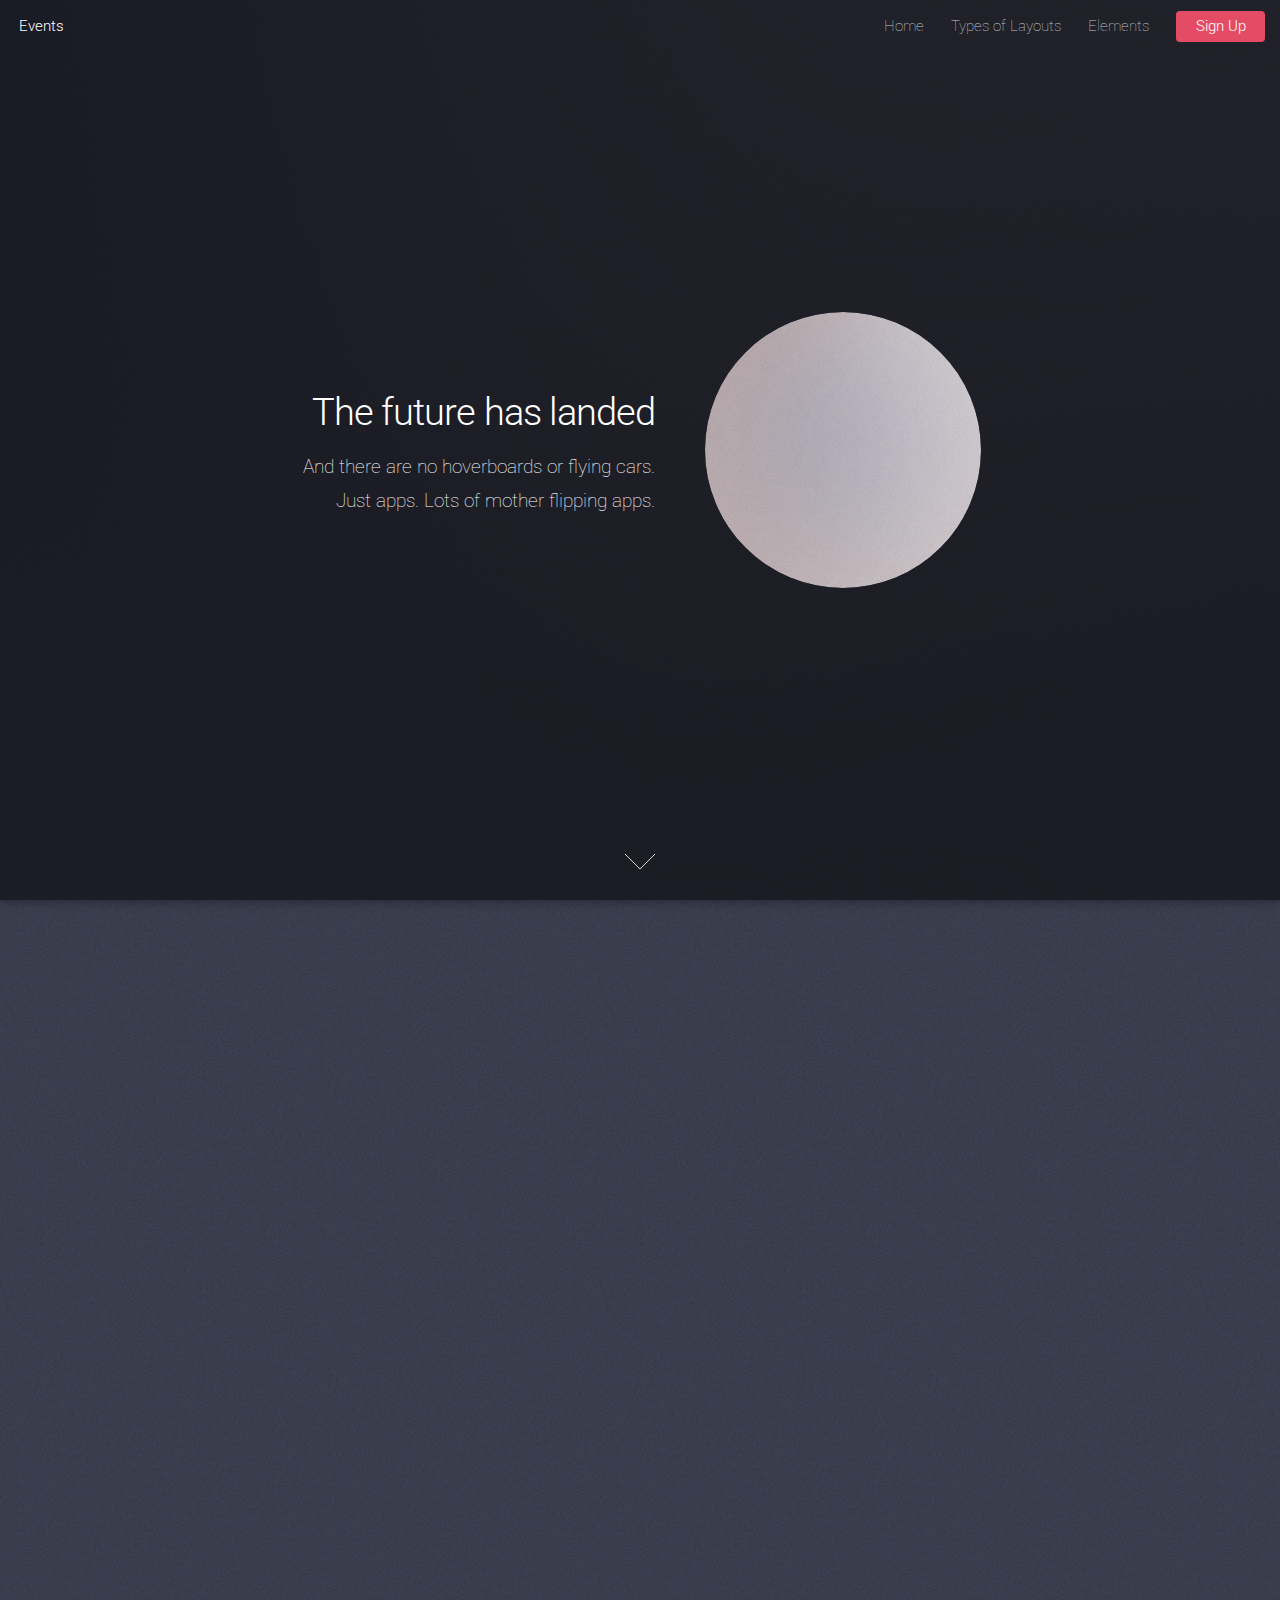
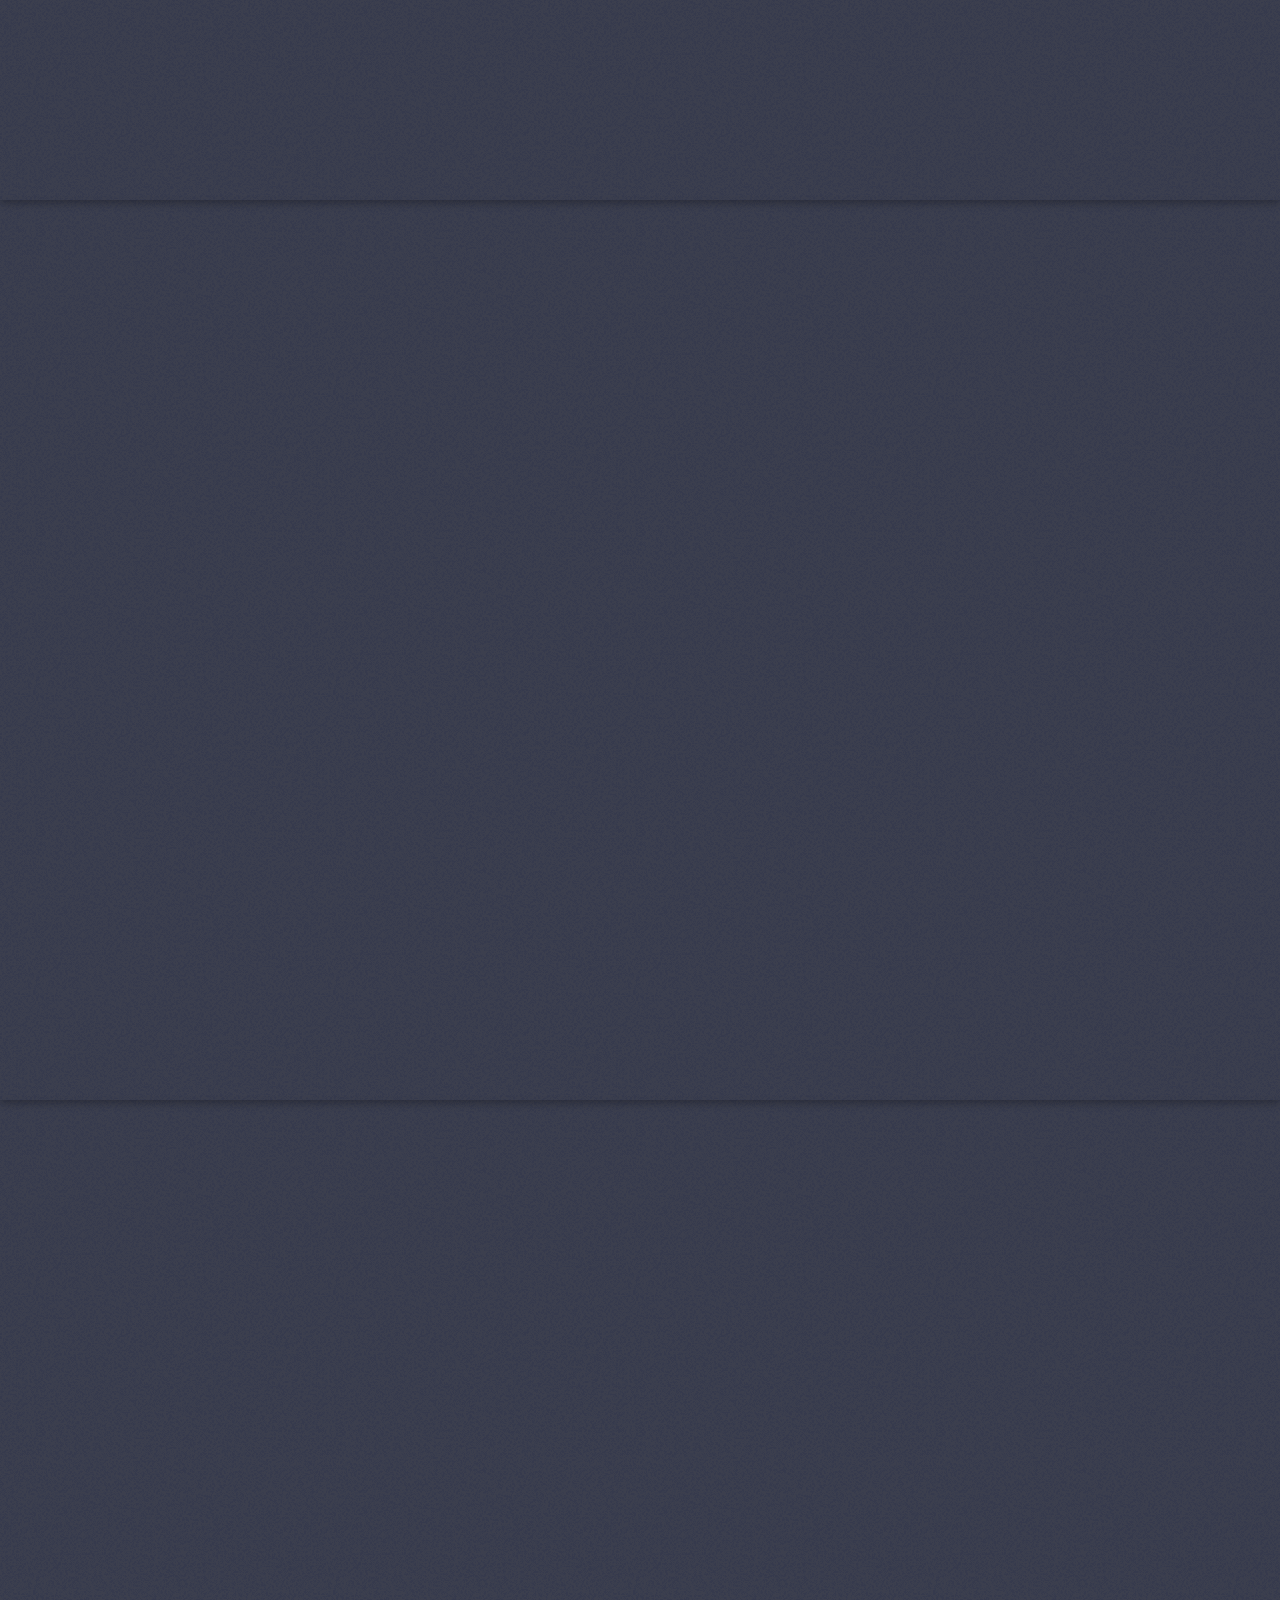
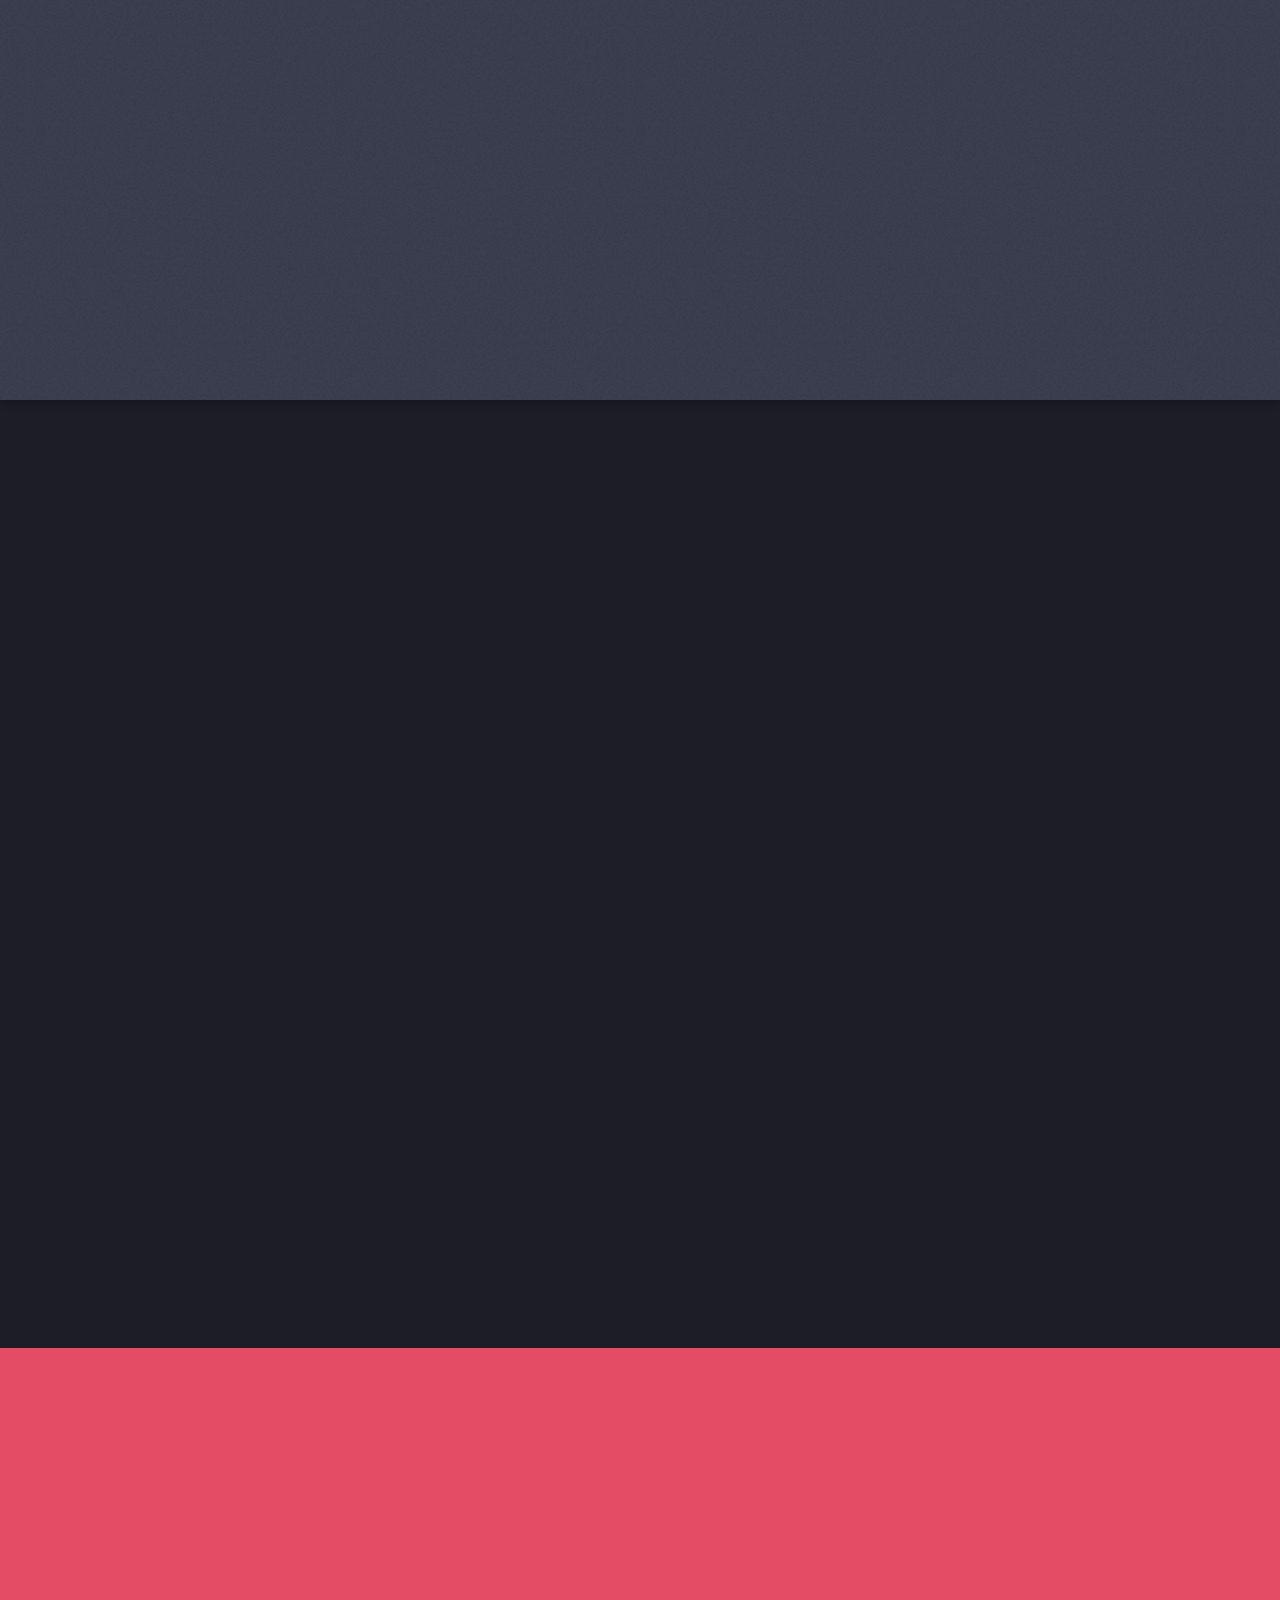
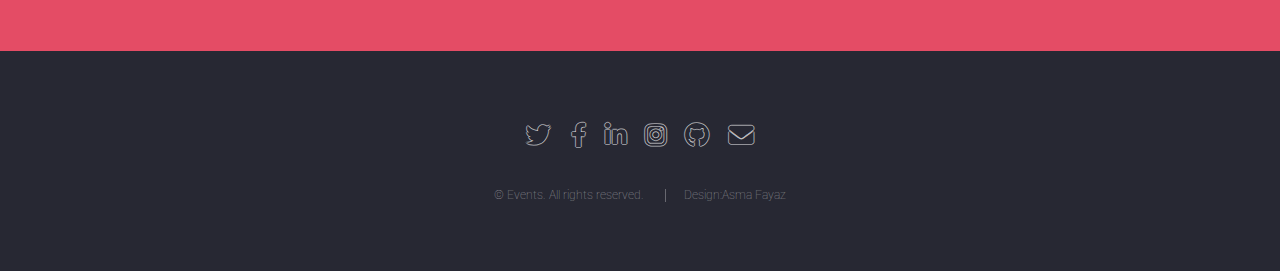
<file: index.html>
<!DOCTYPE HTML>
<html>

<head>
    <title>Events</title>
    <meta charset="utf-8" />
    <meta name="viewport" content="width=device-width, initial-scale=1, user-scalable=no" />
    <link rel="stylesheet" href="assets/css/main.css" />
    <noscript><link rel="stylesheet" href="assets/css/noscript.css" /></noscript>
</head>

<body class="is-preload landing">
    <div id="page-wrapper">

        <!-- Header -->
        <header id="header">
            <h1 id="logo"><a href="index.html">Events</a></h1>
            <nav id="nav">
                <ul>
                    <li><a href="index.html">Home</a></li>
                    <li>
                        <a href="#">Types of Layouts</a>
                        <ul>
                            <li><a href="left-sidebar.html">Left Sidebar</a></li>
                            <li><a href="right-sidebar.html">Right Sidebar</a></li>
                            <li><a href="no-sidebar.html">No Sidebar</a></li>
                            <li>
                                <a href="#">Submenu</a>
                                <ul>
                                    <li><a href="#">Option 1</a></li>
                                    <li><a href="#">Option 2</a></li>
                                    <li><a href="#">Option 3</a></li>
                                    <li><a href="#">Option 4</a></li>
                                </ul>
                            </li>
                        </ul>
                    </li>
                    <li><a href="elements.html">Elements</a></li>
                    <li><a href="#" class="button primary">Sign Up</a></li>
                </ul>
            </nav>
        </header>

        <!-- Banner -->
        <section id="banner">
            <div class="content">
                <header>
                    <h2>The future has landed</h2>
                    <p>And there are no hoverboards or flying cars.<br /> Just apps. Lots of mother flipping apps.</p>
                </header>
                <span class="image"><img src="images/pic01.jpg" alt="" /></span>
            </div>
            <a href="#one" class="goto-next scrolly">Next</a>
        </section>

        <!-- One -->
        <section id="one" class="spotlight style1 bottom">
            <span class="image fit main"><img src="images/pic02.jpg" alt="" /></span>
            <div class="content">
                <div class="container">
                    <div class="row">
                        <div class="col-4 col-12-medium">
                            <header>
                                <h2>Odio faucibus ipsum integer consequat</h2>
                                <p>Nascetur eu nibh vestibulum amet gravida nascetur praesent</p>
                            </header>
                        </div>
                        <div class="col-4 col-12-medium">
                            <p>Feugiat accumsan lorem eu ac lorem amet sed accumsan donec. Blandit orci porttitor semper. Arcu phasellus tortor enim mi nisi praesent dolor adipiscing. Integer mi sed nascetur cep aliquet augue varius tempus lobortis porttitor
                                accumsan consequat adipiscing lorem dolor.</p>
                        </div>
                        <div class="col-4 col-12-medium">
                            <p>Morbi enim nascetur et placerat lorem sed iaculis neque ante adipiscing adipiscing metus massa. Blandit orci porttitor semper. Arcu phasellus tortor enim mi mi nisi praesent adipiscing. Integer mi sed nascetur cep aliquet augue
                                varius tempus. Feugiat lorem ipsum dolor nullam.</p>
                        </div>
                    </div>
                </div>
            </div>
            <a href="#two" class="goto-next scrolly">Next</a>
        </section>

        <!-- Two -->
        <section id="two" class="spotlight style2 right">
            <span class="image fit main"><img src="images/pic03.jpg" alt="" /></span>
            <div class="content">
                <header>
                    <h2>Interdum amet non magna accumsan</h2>
                    <p>Nunc commodo accumsan eget id nisi eu col volutpat magna</p>
                </header>
                <p>Feugiat accumsan lorem eu ac lorem amet ac arcu phasellus tortor enim mi mi nisi praesent adipiscing. Integer mi sed nascetur cep aliquet augue varius tempus lobortis porttitor lorem et accumsan consequat adipiscing lorem.</p>
                <ul class="actions">
                    <li><a href="#" class="button">Learn More</a></li>
                </ul>
            </div>
            <a href="#three" class="goto-next scrolly">Next</a>
        </section>

        <!-- Three -->
        <section id="three" class="spotlight style3 left">
            <span class="image fit main bottom"><img src="images/pic04.jpg" alt="" /></span>
            <div class="content">
                <header>
                    <h2>Interdum felis blandit praesent sed augue</h2>
                    <p>Accumsan integer ultricies aliquam vel massa sapien phasellus</p>
                </header>
                <p>Feugiat accumsan lorem eu ac lorem amet ac arcu phasellus tortor enim mi mi nisi praesent adipiscing. Integer mi sed nascetur cep aliquet augue varius tempus lobortis porttitor lorem et accumsan consequat adipiscing lorem.</p>
                <ul class="actions">
                    <li><a href="#" class="button">Learn More</a></li>
                </ul>
            </div>
            <a href="#four" class="goto-next scrolly">Next</a>
        </section>

        <!-- Four -->
        <section id="four" class="wrapper style1 special fade-up">
            <div class="container">
                <header class="major">
                    <h2>Accumsan sed tempus adipiscing blandit</h2>
                    <p>Iaculis ac volutpat vis non enim gravida nisi faucibus posuere arcu consequat</p>
                </header>
                <div class="box alt">
                    <div class="row gtr-uniform">
                        <section class="col-4 col-6-medium col-12-xsmall">
                            <span class="icon solid alt major fa-chart-area"></span>
                            <h3>Ipsum sed commodo</h3>
                            <p>Feugiat accumsan lorem eu ac lorem amet accumsan donec. Blandit orci porttitor.</p>
                        </section>
                        <section class="col-4 col-6-medium col-12-xsmall">
                            <span class="icon solid alt major fa-comment"></span>
                            <h3>Eleifend lorem ornare</h3>
                            <p>Feugiat accumsan lorem eu ac lorem amet accumsan donec. Blandit orci porttitor.</p>
                        </section>
                        <section class="col-4 col-6-medium col-12-xsmall">
                            <span class="icon solid alt major fa-flask"></span>
                            <h3>Cubilia cep lobortis</h3>
                            <p>Feugiat accumsan lorem eu ac lorem amet accumsan donec. Blandit orci porttitor.</p>
                        </section>
                        <section class="col-4 col-6-medium col-12-xsmall">
                            <span class="icon solid alt major fa-paper-plane"></span>
                            <h3>Non semper interdum</h3>
                            <p>Feugiat accumsan lorem eu ac lorem amet accumsan donec. Blandit orci porttitor.</p>
                        </section>
                        <section class="col-4 col-6-medium col-12-xsmall">
                            <span class="icon solid alt major fa-file"></span>
                            <h3>Odio laoreet accumsan</h3>
                            <p>Feugiat accumsan lorem eu ac lorem amet accumsan donec. Blandit orci porttitor.</p>
                        </section>
                        <section class="col-4 col-6-medium col-12-xsmall">
                            <span class="icon solid alt major fa-lock"></span>
                            <h3>Massa arcu accumsan</h3>
                            <p>Feugiat accumsan lorem eu ac lorem amet accumsan donec. Blandit orci porttitor.</p>
                        </section>
                    </div>
                </div>
                <footer class="major">
                    <ul class="actions special">
                        <li><a href="#" class="button">Magna sed feugiat</a></li>
                    </ul>
                </footer>
            </div>
        </section>

        <!-- Five -->
        <section id="five" class="wrapper style2 special fade">
            <div class="container">
                <header>
                    <h2>Magna faucibus lorem diam</h2>
                    <p>Ante metus praesent faucibus ante integer id accumsan eleifend</p>
                </header>
                <form method="post" action="#" class="cta">
                    <div class="row gtr-uniform gtr-50">
                        <div class="col-8 col-12-xsmall"><input type="email" name="email" id="email" placeholder="Your Email Address" /></div>
                        <div class="col-4 col-12-xsmall"><input type="submit" value="Get Started" class="fit primary" /></div>
                    </div>
                </form>
            </div>
        </section>

        <!-- Footer -->
        <footer id="footer">
            <ul class="icons">
                <li><a href="#" class="icon brands alt fa-twitter"><span class="label">Twitter</span></a></li>
                <li><a href="#" class="icon brands alt fa-facebook-f"><span class="label">Facebook</span></a></li>
                <li><a href="#" class="icon brands alt fa-linkedin-in"><span class="label">LinkedIn</span></a></li>
                <li><a href="#" class="icon brands alt fa-instagram"><span class="label">Instagram</span></a></li>
                <li><a href="#" class="icon brands alt fa-github"><span class="label">GitHub</span></a></li>
                <li><a href="#" class="icon solid alt fa-envelope"><span class="label">Email</span></a></li>
            </ul>
            <ul class="copyright">
                <li>&copy; Events. All rights reserved.</li>
                <li>Design:Asma Fayaz</li>
            </ul>
        </footer>

    </div>

    <!-- Scripts -->
    <script src="assets/js/jquery.min.js"></script>
    <script src="assets/js/jquery.scrolly.min.js"></script>
    <script src="assets/js/jquery.dropotron.min.js"></script>
    <script src="assets/js/jquery.scrollex.min.js"></script>
    <script src="assets/js/browser.min.js"></script>
    <script src="assets/js/breakpoints.min.js"></script>
    <script src="assets/js/util.js"></script>
    <script src="assets/js/main.js"></script>

</body>

</html>
</file>
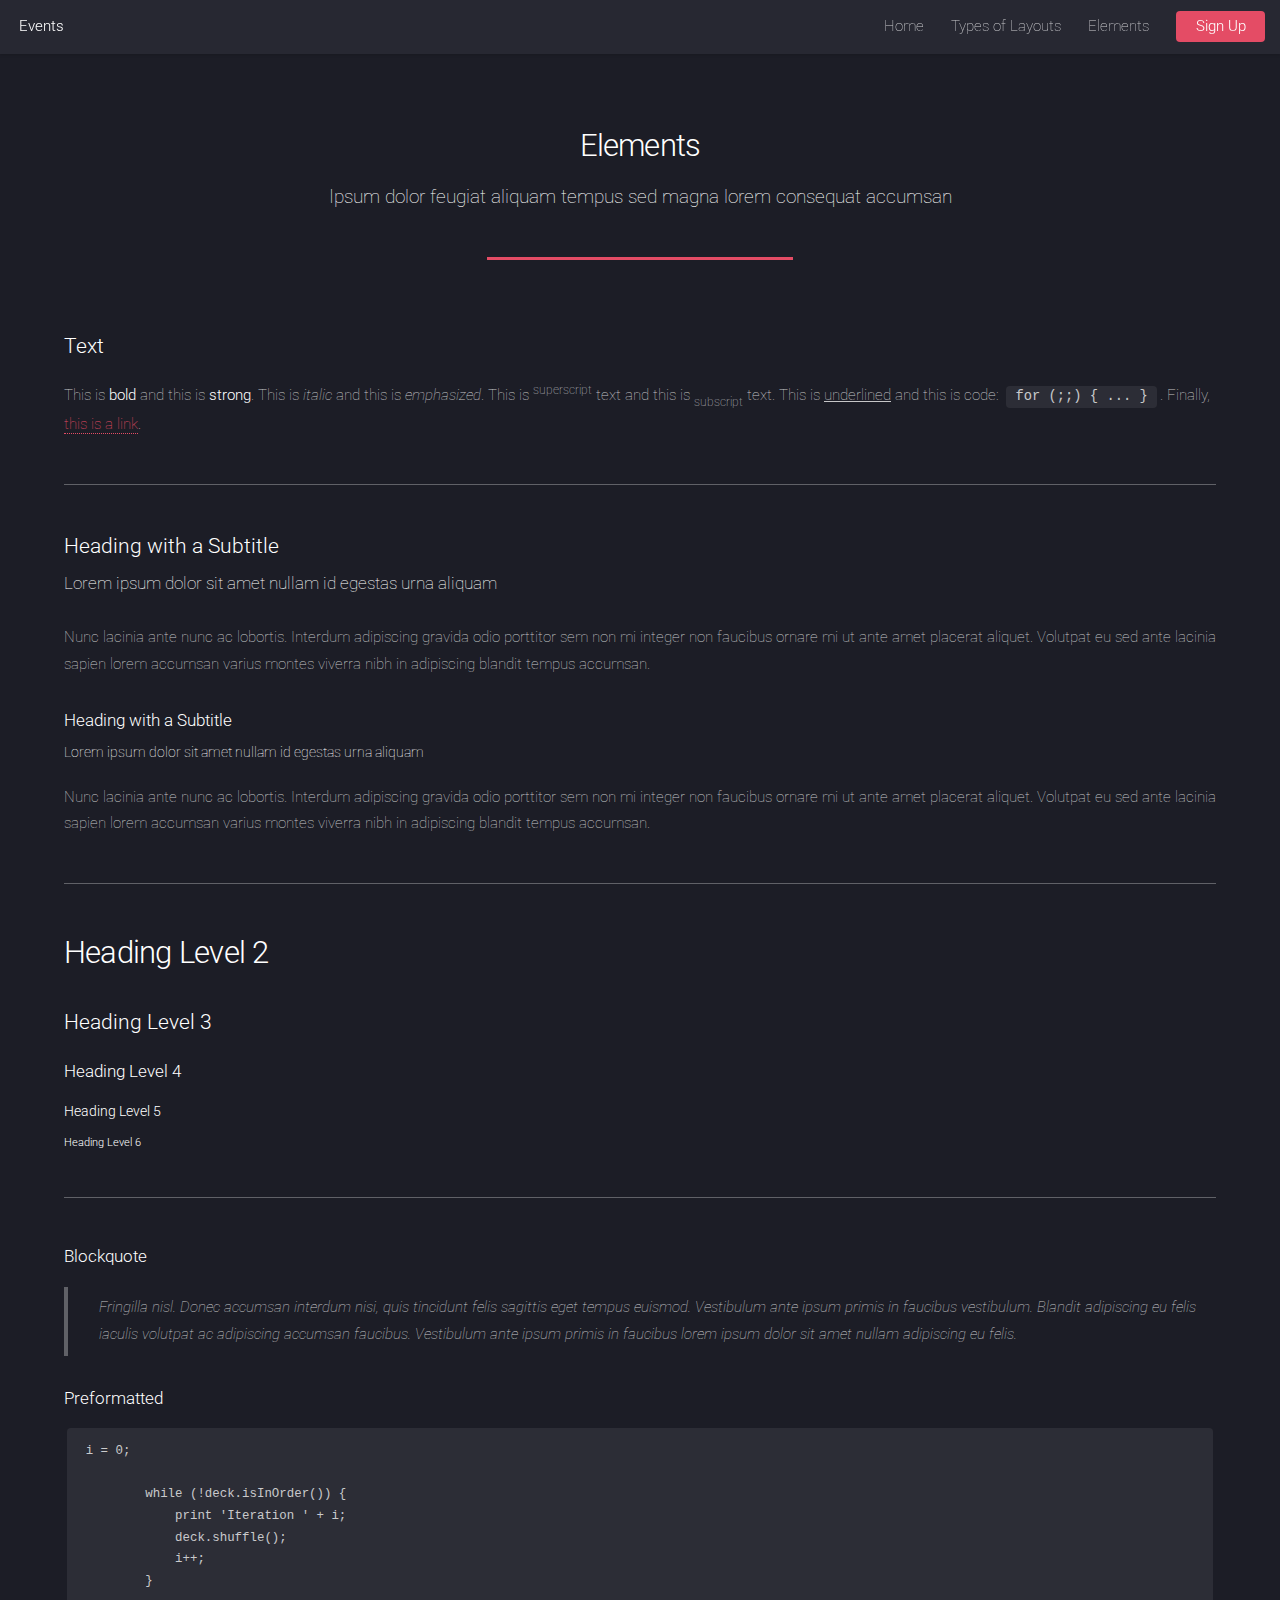
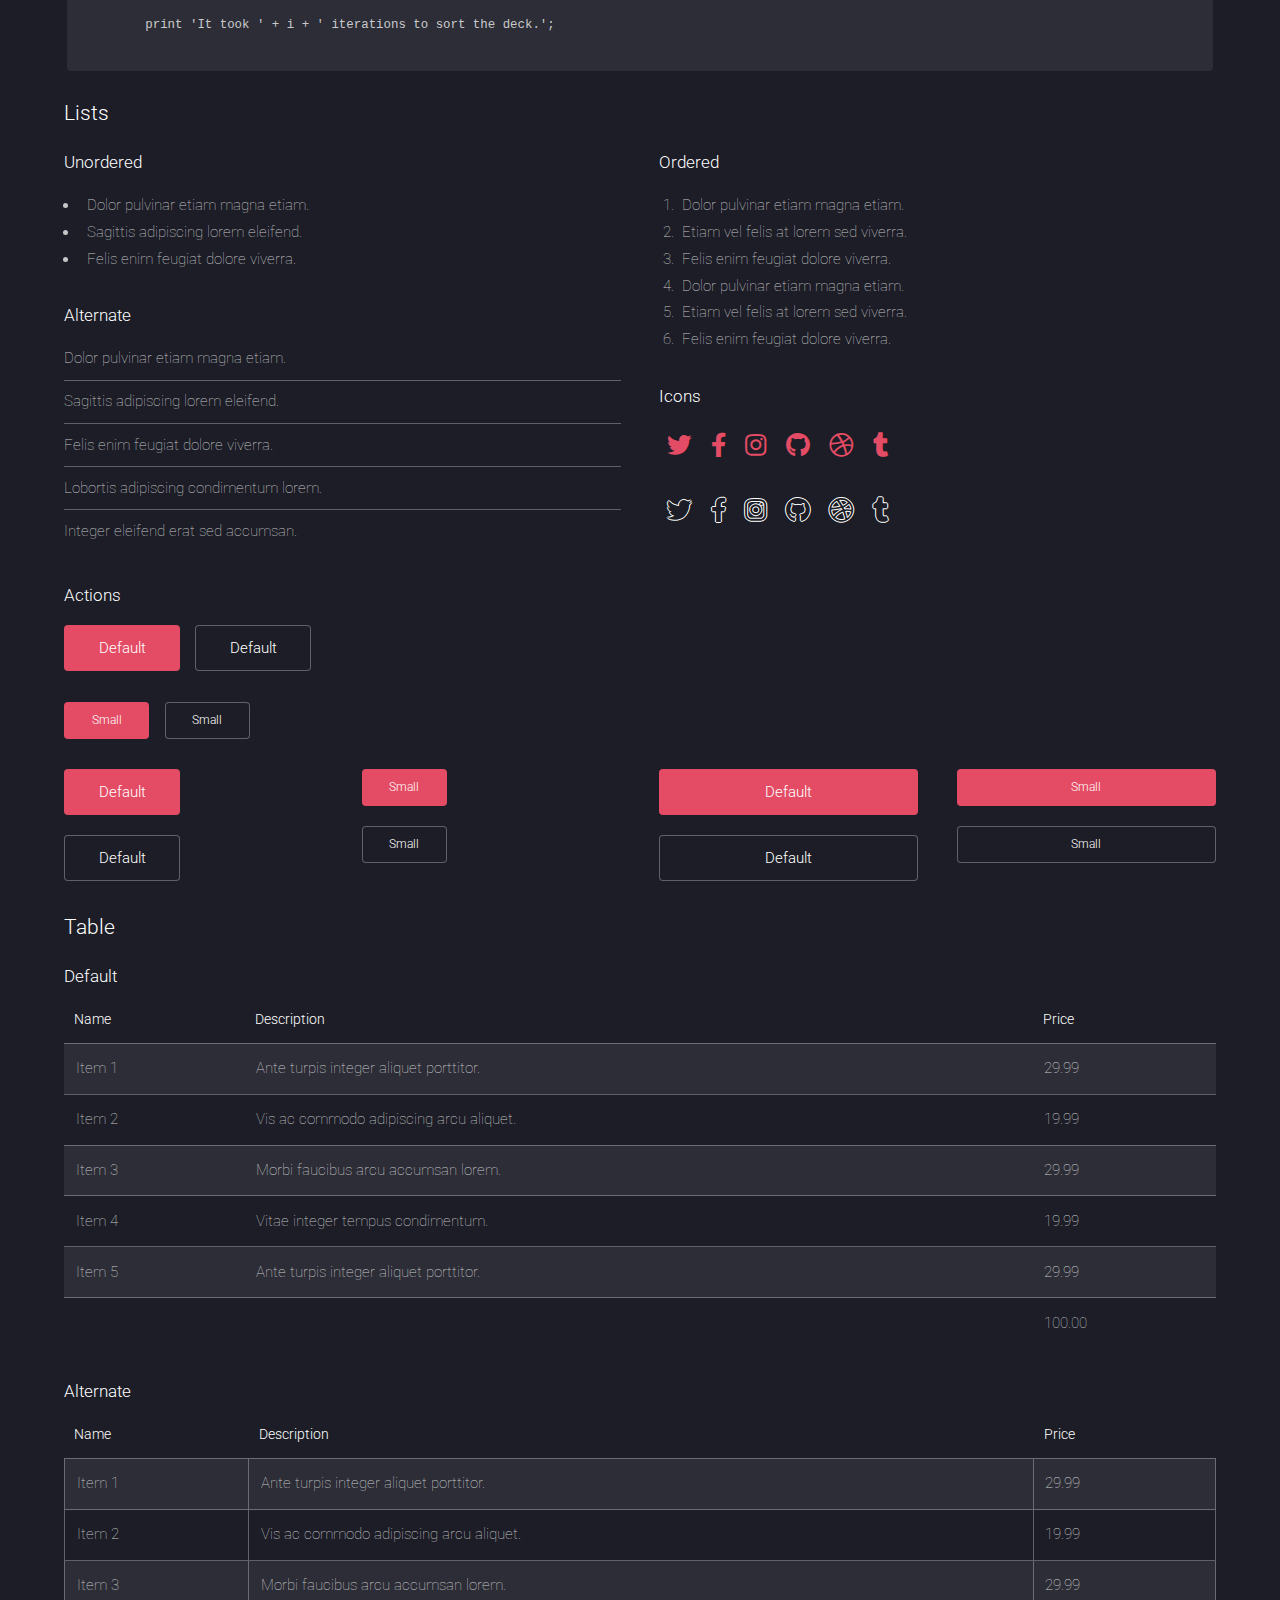
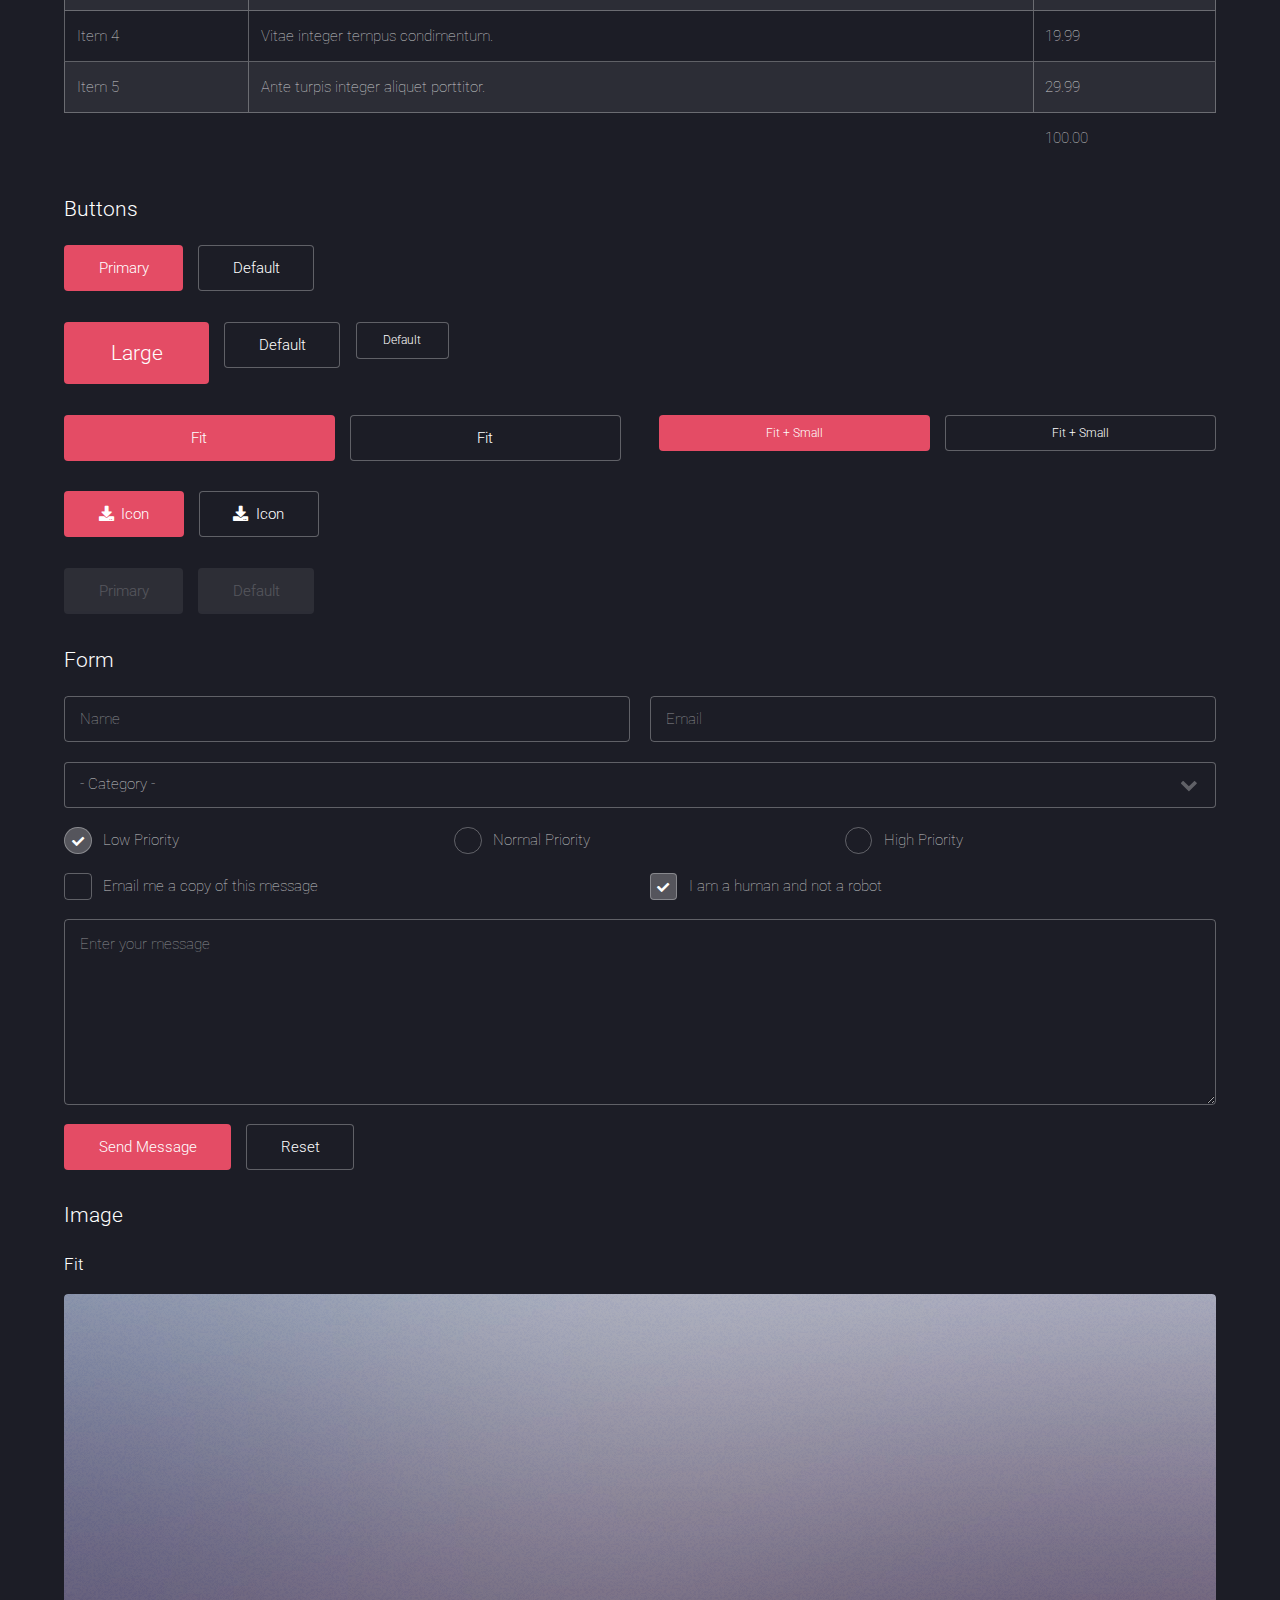
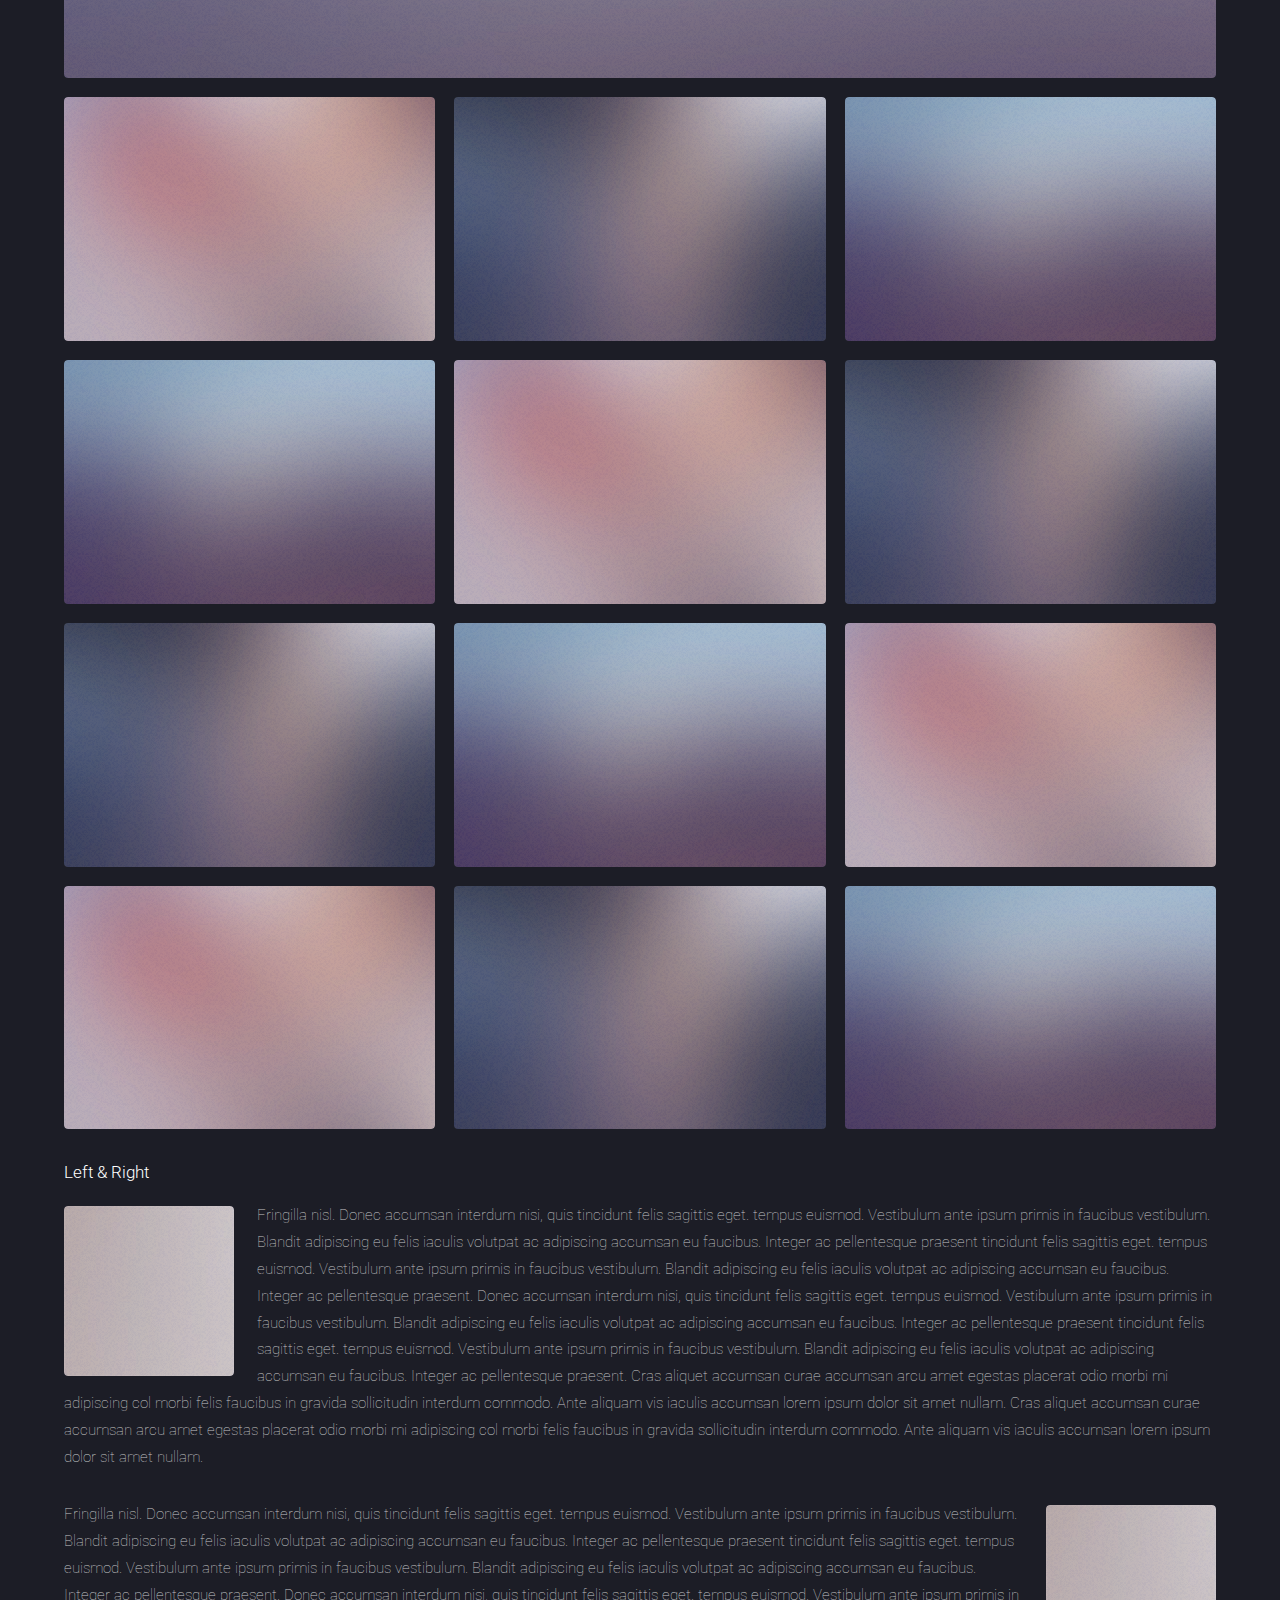
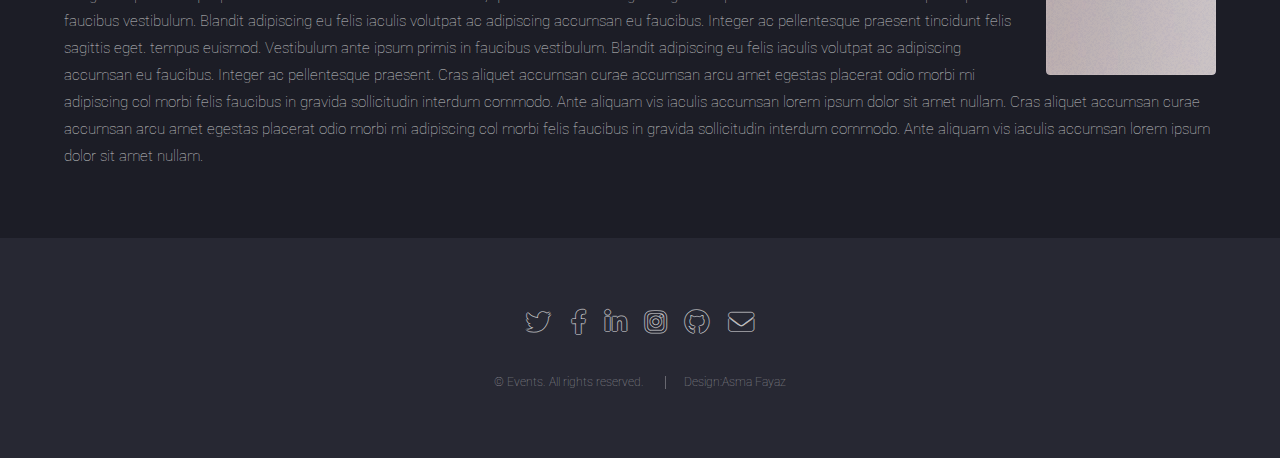
<file: elements.html>
<!DOCTYPE HTML>

<html>

<head>
    <title>Events</title>
    <meta charset="utf-8" />
    <meta name="viewport" content="width=device-width, initial-scale=1, user-scalable=no" />
    <link rel="stylesheet" href="assets/css/main.css" />
    <noscript><link rel="stylesheet" href="assets/css/noscript.css" /></noscript>
</head>

<body class="is-preload">
    <div id="page-wrapper">

        <!-- Header -->
        <header id="header">
            <h1 id="logo"><a href="index.html">Events</a></h1>
            <nav id="nav">
                <ul>
                    <li><a href="index.html">Home</a></li>
                    <li>
                        <a href="#">Types of Layouts</a>
                        <ul>
                            <li><a href="left-sidebar.html">Left Sidebar</a></li>
                            <li><a href="right-sidebar.html">Right Sidebar</a></li>
                            <li><a href="no-sidebar.html">No Sidebar</a></li>
                            <li>
                                <a href="#">Submenu</a>
                                <ul>
                                    <li><a href="#">Option 1</a></li>
                                    <li><a href="#">Option 2</a></li>
                                    <li><a href="#">Option 3</a></li>
                                    <li><a href="#">Option 4</a></li>
                                </ul>
                            </li>
                        </ul>
                    </li>
                    <li><a href="elements.html">Elements</a></li>
                    <li><a href="#" class="button primary">Sign Up</a></li>
                </ul>
            </nav>
        </header>

        <!-- Main -->
        <div id="main" class="wrapper style1">
            <div class="container">
                <header class="major">
                    <h2>Elements</h2>
                    <p>Ipsum dolor feugiat aliquam tempus sed magna lorem consequat accumsan</p>
                </header>

                <!-- Text -->
                <section>
                    <h3>Text</h3>
                    <p>This is <b>bold</b> and this is <strong>strong</strong>. This is <i>italic</i> and this is <em>emphasized</em>. This is <sup>superscript</sup> text and this is <sub>subscript</sub> text. This is <u>underlined</u> and this is code:
                        <code>for (;;) { ... }</code>. Finally, <a href="#">this is a link</a>.</p>

                    <hr />

                    <header>
                        <h3>Heading with a Subtitle</h3>
                        <p>Lorem ipsum dolor sit amet nullam id egestas urna aliquam</p>
                    </header>
                    <p>Nunc lacinia ante nunc ac lobortis. Interdum adipiscing gravida odio porttitor sem non mi integer non faucibus ornare mi ut ante amet placerat aliquet. Volutpat eu sed ante lacinia sapien lorem accumsan varius montes viverra nibh in
                        adipiscing blandit tempus accumsan.</p>
                    <header>
                        <h4>Heading with a Subtitle</h4>
                        <p>Lorem ipsum dolor sit amet nullam id egestas urna aliquam</p>
                    </header>
                    <p>Nunc lacinia ante nunc ac lobortis. Interdum adipiscing gravida odio porttitor sem non mi integer non faucibus ornare mi ut ante amet placerat aliquet. Volutpat eu sed ante lacinia sapien lorem accumsan varius montes viverra nibh in
                        adipiscing blandit tempus accumsan.</p>

                    <hr />

                    <h2>Heading Level 2</h2>
                    <h3>Heading Level 3</h3>
                    <h4>Heading Level 4</h4>
                    <h5>Heading Level 5</h5>
                    <h6>Heading Level 6</h6>

                    <hr />

                    <h4>Blockquote</h4>
                    <blockquote>Fringilla nisl. Donec accumsan interdum nisi, quis tincidunt felis sagittis eget tempus euismod. Vestibulum ante ipsum primis in faucibus vestibulum. Blandit adipiscing eu felis iaculis volutpat ac adipiscing accumsan faucibus. Vestibulum
                        ante ipsum primis in faucibus lorem ipsum dolor sit amet nullam adipiscing eu felis.</blockquote>

                    <h4>Preformatted</h4>
                    <pre><code>i = 0;

	while (!deck.isInOrder()) {
	    print 'Iteration ' + i;
	    deck.shuffle();
	    i++;
	}

	print 'It took ' + i + ' iterations to sort the deck.';
	</code></pre>
                </section>

                <!-- Lists -->
                <section>
                    <h3>Lists</h3>
                    <div class="row">
                        <div class="col-6 col-12-xsmall">

                            <h4>Unordered</h4>
                            <ul>
                                <li>Dolor pulvinar etiam magna etiam.</li>
                                <li>Sagittis adipiscing lorem eleifend.</li>
                                <li>Felis enim feugiat dolore viverra.</li>
                            </ul>

                            <h4>Alternate</h4>
                            <ul class="alt">
                                <li>Dolor pulvinar etiam magna etiam.</li>
                                <li>Sagittis adipiscing lorem eleifend.</li>
                                <li>Felis enim feugiat dolore viverra.</li>
                                <li>Lobortis adipiscing condimentum lorem.</li>
                                <li>Integer eleifend erat sed accumsan.</li>
                            </ul>

                        </div>
                        <div class="col-6 col-12-xsmall">

                            <h4>Ordered</h4>
                            <ol>
                                <li>Dolor pulvinar etiam magna etiam.</li>
                                <li>Etiam vel felis at lorem sed viverra.</li>
                                <li>Felis enim feugiat dolore viverra.</li>
                                <li>Dolor pulvinar etiam magna etiam.</li>
                                <li>Etiam vel felis at lorem sed viverra.</li>
                                <li>Felis enim feugiat dolore viverra.</li>
                            </ol>

                            <h4>Icons</h4>
                            <ul class="icons">
                                <li><a href="#" class="icon brands fa-twitter"><span class="label">Twitter</span></a></li>
                                <li><a href="#" class="icon brands fa-facebook-f"><span class="label">Facebook</span></a></li>
                                <li><a href="#" class="icon brands fa-instagram"><span class="label">Instagram</span></a></li>
                                <li><a href="#" class="icon brands fa-github"><span class="label">Github</span></a></li>
                                <li><a href="#" class="icon brands fa-dribbble"><span class="label">Dribbble</span></a></li>
                                <li><a href="#" class="icon brands fa-tumblr"><span class="label">Tumblr</span></a></li>
                            </ul>
                            <ul class="icons">
                                <li><a href="#" class="icon brands alt fa-twitter"><span class="label">Twitter</span></a></li>
                                <li><a href="#" class="icon brands alt fa-facebook-f"><span class="label">Facebook</span></a></li>
                                <li><a href="#" class="icon brands alt fa-instagram"><span class="label">Instagram</span></a></li>
                                <li><a href="#" class="icon brands alt fa-github"><span class="label">Github</span></a></li>
                                <li><a href="#" class="icon brands alt fa-dribbble"><span class="label">Dribbble</span></a></li>
                                <li><a href="#" class="icon brands alt fa-tumblr"><span class="label">Tumblr</span></a></li>
                            </ul>

                        </div>
                    </div>

                    <h4>Actions</h4>
                    <ul class="actions">
                        <li><a href="#" class="button primary">Default</a></li>
                        <li><a href="#" class="button">Default</a></li>
                    </ul>
                    <ul class="actions small">
                        <li><a href="#" class="button primary small">Small</a></li>
                        <li><a href="#" class="button small">Small</a></li>
                    </ul>
                    <div class="row">
                        <div class="col-3 col-6-medium col-12-xsmall">
                            <ul class="actions stacked">
                                <li><a href="#" class="button primary">Default</a></li>
                                <li><a href="#" class="button">Default</a></li>
                            </ul>
                        </div>
                        <div class="col-3 col-6-medium col-12-xsmall">
                            <ul class="actions stacked">
                                <li><a href="#" class="button primary small">Small</a></li>
                                <li><a href="#" class="button small">Small</a></li>
                            </ul>
                        </div>
                        <div class="col-3 col-6-medium col-12-xsmall">
                            <ul class="actions stacked">
                                <li><a href="#" class="button primary fit">Default</a></li>
                                <li><a href="#" class="button fit">Default</a></li>
                            </ul>
                        </div>
                        <div class="col-3 col-6-medium col-12-xsmall">
                            <ul class="actions stacked">
                                <li><a href="#" class="button primary small fit">Small</a></li>
                                <li><a href="#" class="button small fit">Small</a></li>
                            </ul>
                        </div>
                    </div>
                </section>

                <!-- Table -->
                <section>
                    <h3>Table</h3>
                    <h4>Default</h4>
                    <div class="table-wrapper">
                        <table>
                            <thead>
                                <tr>
                                    <th>Name</th>
                                    <th>Description</th>
                                    <th>Price</th>
                                </tr>
                            </thead>
                            <tbody>
                                <tr>
                                    <td>Item 1</td>
                                    <td>Ante turpis integer aliquet porttitor.</td>
                                    <td>29.99</td>
                                </tr>
                                <tr>
                                    <td>Item 2</td>
                                    <td>Vis ac commodo adipiscing arcu aliquet.</td>
                                    <td>19.99</td>
                                </tr>
                                <tr>
                                    <td>Item 3</td>
                                    <td> Morbi faucibus arcu accumsan lorem.</td>
                                    <td>29.99</td>
                                </tr>
                                <tr>
                                    <td>Item 4</td>
                                    <td>Vitae integer tempus condimentum.</td>
                                    <td>19.99</td>
                                </tr>
                                <tr>
                                    <td>Item 5</td>
                                    <td>Ante turpis integer aliquet porttitor.</td>
                                    <td>29.99</td>
                                </tr>
                            </tbody>
                            <tfoot>
                                <tr>
                                    <td colspan="2"></td>
                                    <td>100.00</td>
                                </tr>
                            </tfoot>
                        </table>
                    </div>
                    <h4>Alternate</h4>
                    <div class="table-wrapper">
                        <table class="alt">
                            <thead>
                                <tr>
                                    <th>Name</th>
                                    <th>Description</th>
                                    <th>Price</th>
                                </tr>
                            </thead>
                            <tbody>
                                <tr>
                                    <td>Item 1</td>
                                    <td>Ante turpis integer aliquet porttitor.</td>
                                    <td>29.99</td>
                                </tr>
                                <tr>
                                    <td>Item 2</td>
                                    <td>Vis ac commodo adipiscing arcu aliquet.</td>
                                    <td>19.99</td>
                                </tr>
                                <tr>
                                    <td>Item 3</td>
                                    <td> Morbi faucibus arcu accumsan lorem.</td>
                                    <td>29.99</td>
                                </tr>
                                <tr>
                                    <td>Item 4</td>
                                    <td>Vitae integer tempus condimentum.</td>
                                    <td>19.99</td>
                                </tr>
                                <tr>
                                    <td>Item 5</td>
                                    <td>Ante turpis integer aliquet porttitor.</td>
                                    <td>29.99</td>
                                </tr>
                            </tbody>
                            <tfoot>
                                <tr>
                                    <td colspan="2"></td>
                                    <td>100.00</td>
                                </tr>
                            </tfoot>
                        </table>
                    </div>
                </section>

                <!-- Buttons -->
                <section>
                    <h3>Buttons</h3>
                    <ul class="actions">
                        <li><a href="#" class="button primary">Primary</a></li>
                        <li><a href="#" class="button">Default</a></li>
                    </ul>
                    <ul class="actions">
                        <li><a href="#" class="button primary large">Large</a></li>
                        <li><a href="#" class="button">Default</a></li>
                        <li><a href="#" class="button small">Default</a></li>
                    </ul>
                    <div class="row">
                        <div class="col-6 col-12-xsmall">
                            <ul class="actions fit">
                                <li><a href="#" class="button primary fit">Fit</a></li>
                                <li><a href="#" class="button fit">Fit</a></li>
                            </ul>
                        </div>
                        <div class="col-6 col-12-xsmall">
                            <ul class="actions fit small">
                                <li><a href="#" class="button primary fit small">Fit + Small</a></li>
                                <li><a href="#" class="button fit small">Fit + Small</a></li>
                            </ul>
                        </div>
                    </div>
                    <ul class="actions">
                        <li><a href="#" class="button primary icon solid fa-download">Icon</a></li>
                        <li><a href="#" class="button icon solid fa-download">Icon</a></li>
                    </ul>
                    <ul class="actions">
                        <li><span class="button primary disabled">Primary</span></li>
                        <li><span class="button disabled">Default</span></li>
                    </ul>
                </section>

                <!-- Form -->
                <section>
                    <h3>Form</h3>
                    <form method="post" action="#">
                        <div class="row gtr-uniform gtr-50">
                            <div class="col-6 col-12-xsmall">
                                <input type="text" name="name" id="name" value="" placeholder="Name" />
                            </div>
                            <div class="col-6 col-12-xsmall">
                                <input type="email" name="email" id="email" value="" placeholder="Email" />
                            </div>
                            <div class="col-12">
                                <select name="category" id="category">
												<option value="">- Category -</option>
												<option value="1">Manufacturing</option>
												<option value="1">Shipping</option>
												<option value="1">Administration</option>
												<option value="1">Human Resources</option>
											</select>
                            </div>
                            <div class="col-4 col-12-medium">
                                <input type="radio" id="priority-low" name="priority" checked>
                                <label for="priority-low">Low Priority</label>
                            </div>
                            <div class="col-4 col-12-medium">
                                <input type="radio" id="priority-normal" name="priority">
                                <label for="priority-normal">Normal Priority</label>
                            </div>
                            <div class="col-4 col-12-medium">
                                <input type="radio" id="priority-high" name="priority">
                                <label for="priority-high">High Priority</label>
                            </div>
                            <div class="col-6 col-12-medium">
                                <input type="checkbox" id="copy" name="copy">
                                <label for="copy">Email me a copy of this message</label>
                            </div>
                            <div class="col-6 col-12-medium">
                                <input type="checkbox" id="human" name="human" checked>
                                <label for="human">I am a human and not a robot</label>
                            </div>
                            <div class="col-12">
                                <textarea name="message" id="message" placeholder="Enter your message" rows="6"></textarea>
                            </div>
                            <div class="col-12">
                                <ul class="actions">
                                    <li><input type="submit" value="Send Message" class="primary" /></li>
                                    <li><input type="reset" value="Reset" /></li>
                                </ul>
                            </div>
                        </div>
                    </form>
                </section>

                <!-- Image -->
                <section>
                    <h3>Image</h3>
                    <h4>Fit</h4>
                    <div class="box alt">
                        <div class="row gtr-50 gtr-uniform">
                            <div class="col-12"><span class="image fit"><img src="images/pic07.jpg" alt="" /></span></div>
                            <div class="col-4 col-6-xsmall"><span class="image fit"><img src="images/pic02.jpg" alt="" /></span></div>
                            <div class="col-4 col-6-xsmall"><span class="image fit"><img src="images/pic03.jpg" alt="" /></span></div>
                            <div class="col-4 col-6-xsmall"><span class="image fit"><img src="images/pic04.jpg" alt="" /></span></div>
                            <div class="col-4 col-6-xsmall"><span class="image fit"><img src="images/pic04.jpg" alt="" /></span></div>
                            <div class="col-4 col-6-xsmall"><span class="image fit"><img src="images/pic02.jpg" alt="" /></span></div>
                            <div class="col-4 col-6-xsmall"><span class="image fit"><img src="images/pic03.jpg" alt="" /></span></div>
                            <div class="col-4 col-6-xsmall"><span class="image fit"><img src="images/pic03.jpg" alt="" /></span></div>
                            <div class="col-4 col-6-xsmall"><span class="image fit"><img src="images/pic04.jpg" alt="" /></span></div>
                            <div class="col-4 col-6-xsmall"><span class="image fit"><img src="images/pic02.jpg" alt="" /></span></div>
                            <div class="col-4 col-6-xsmall"><span class="image fit"><img src="images/pic02.jpg" alt="" /></span></div>
                            <div class="col-4 col-6-xsmall"><span class="image fit"><img src="images/pic03.jpg" alt="" /></span></div>
                            <div class="col-4 col-6-xsmall"><span class="image fit"><img src="images/pic04.jpg" alt="" /></span></div>
                        </div>
                    </div>

                    <h4>Left &amp; Right</h4>
                    <p><span class="image left"><img src="images/pic08.jpg" alt="" /></span>Fringilla nisl. Donec accumsan interdum nisi, quis tincidunt felis sagittis eget. tempus euismod. Vestibulum ante ipsum primis in faucibus vestibulum. Blandit adipiscing
                        eu felis iaculis volutpat ac adipiscing accumsan eu faucibus. Integer ac pellentesque praesent tincidunt felis sagittis eget. tempus euismod. Vestibulum ante ipsum primis in faucibus vestibulum. Blandit adipiscing eu felis iaculis
                        volutpat ac adipiscing accumsan eu faucibus. Integer ac pellentesque praesent. Donec accumsan interdum nisi, quis tincidunt felis sagittis eget. tempus euismod. Vestibulum ante ipsum primis in faucibus vestibulum. Blandit adipiscing
                        eu felis iaculis volutpat ac adipiscing accumsan eu faucibus. Integer ac pellentesque praesent tincidunt felis sagittis eget. tempus euismod. Vestibulum ante ipsum primis in faucibus vestibulum. Blandit adipiscing eu felis iaculis
                        volutpat ac adipiscing accumsan eu faucibus. Integer ac pellentesque praesent. Cras aliquet accumsan curae accumsan arcu amet egestas placerat odio morbi mi adipiscing col morbi felis faucibus in gravida sollicitudin interdum commodo.
                        Ante aliquam vis iaculis accumsan lorem ipsum dolor sit amet nullam. Cras aliquet accumsan curae accumsan arcu amet egestas placerat odio morbi mi adipiscing col morbi felis faucibus in gravida sollicitudin interdum commodo. Ante
                        aliquam vis iaculis accumsan lorem ipsum dolor sit amet nullam.</p>
                    <p><span class="image right"><img src="images/pic08.jpg" alt="" /></span>Fringilla nisl. Donec accumsan interdum nisi, quis tincidunt felis sagittis eget. tempus euismod. Vestibulum ante ipsum primis in faucibus vestibulum. Blandit adipiscing
                        eu felis iaculis volutpat ac adipiscing accumsan eu faucibus. Integer ac pellentesque praesent tincidunt felis sagittis eget. tempus euismod. Vestibulum ante ipsum primis in faucibus vestibulum. Blandit adipiscing eu felis iaculis
                        volutpat ac adipiscing accumsan eu faucibus. Integer ac pellentesque praesent. Donec accumsan interdum nisi, quis tincidunt felis sagittis eget. tempus euismod. Vestibulum ante ipsum primis in faucibus vestibulum. Blandit adipiscing
                        eu felis iaculis volutpat ac adipiscing accumsan eu faucibus. Integer ac pellentesque praesent tincidunt felis sagittis eget. tempus euismod. Vestibulum ante ipsum primis in faucibus vestibulum. Blandit adipiscing eu felis iaculis
                        volutpat ac adipiscing accumsan eu faucibus. Integer ac pellentesque praesent. Cras aliquet accumsan curae accumsan arcu amet egestas placerat odio morbi mi adipiscing col morbi felis faucibus in gravida sollicitudin interdum commodo.
                        Ante aliquam vis iaculis accumsan lorem ipsum dolor sit amet nullam. Cras aliquet accumsan curae accumsan arcu amet egestas placerat odio morbi mi adipiscing col morbi felis faucibus in gravida sollicitudin interdum commodo. Ante
                        aliquam vis iaculis accumsan lorem ipsum dolor sit amet nullam.</p>
                </section>

            </div>
        </div>

        <!-- Footer -->
        <footer id="footer">
            <ul class="icons">
                <li><a href="#" class="icon brands alt fa-twitter"><span class="label">Twitter</span></a></li>
                <li><a href="#" class="icon brands alt fa-facebook-f"><span class="label">Facebook</span></a></li>
                <li><a href="#" class="icon brands alt fa-linkedin-in"><span class="label">LinkedIn</span></a></li>
                <li><a href="#" class="icon brands alt fa-instagram"><span class="label">Instagram</span></a></li>
                <li><a href="#" class="icon brands alt fa-github"><span class="label">GitHub</span></a></li>
                <li><a href="#" class="icon solid alt fa-envelope"><span class="label">Email</span></a></li>
            </ul>
            <ul class="copyright">
                <li>&copy; Events. All rights reserved.</li>
                <li>Design:Asma Fayaz</li>
            </ul>
        </footer>

    </div>

    <!-- Scripts -->
    <script src="assets/js/jquery.min.js"></script>
    <script src="assets/js/jquery.scrolly.min.js"></script>
    <script src="assets/js/jquery.dropotron.min.js"></script>
    <script src="assets/js/jquery.scrollex.min.js"></script>
    <script src="assets/js/browser.min.js"></script>
    <script src="assets/js/breakpoints.min.js"></script>
    <script src="assets/js/util.js"></script>
    <script src="assets/js/main.js"></script>

</body>

</html>
</file>
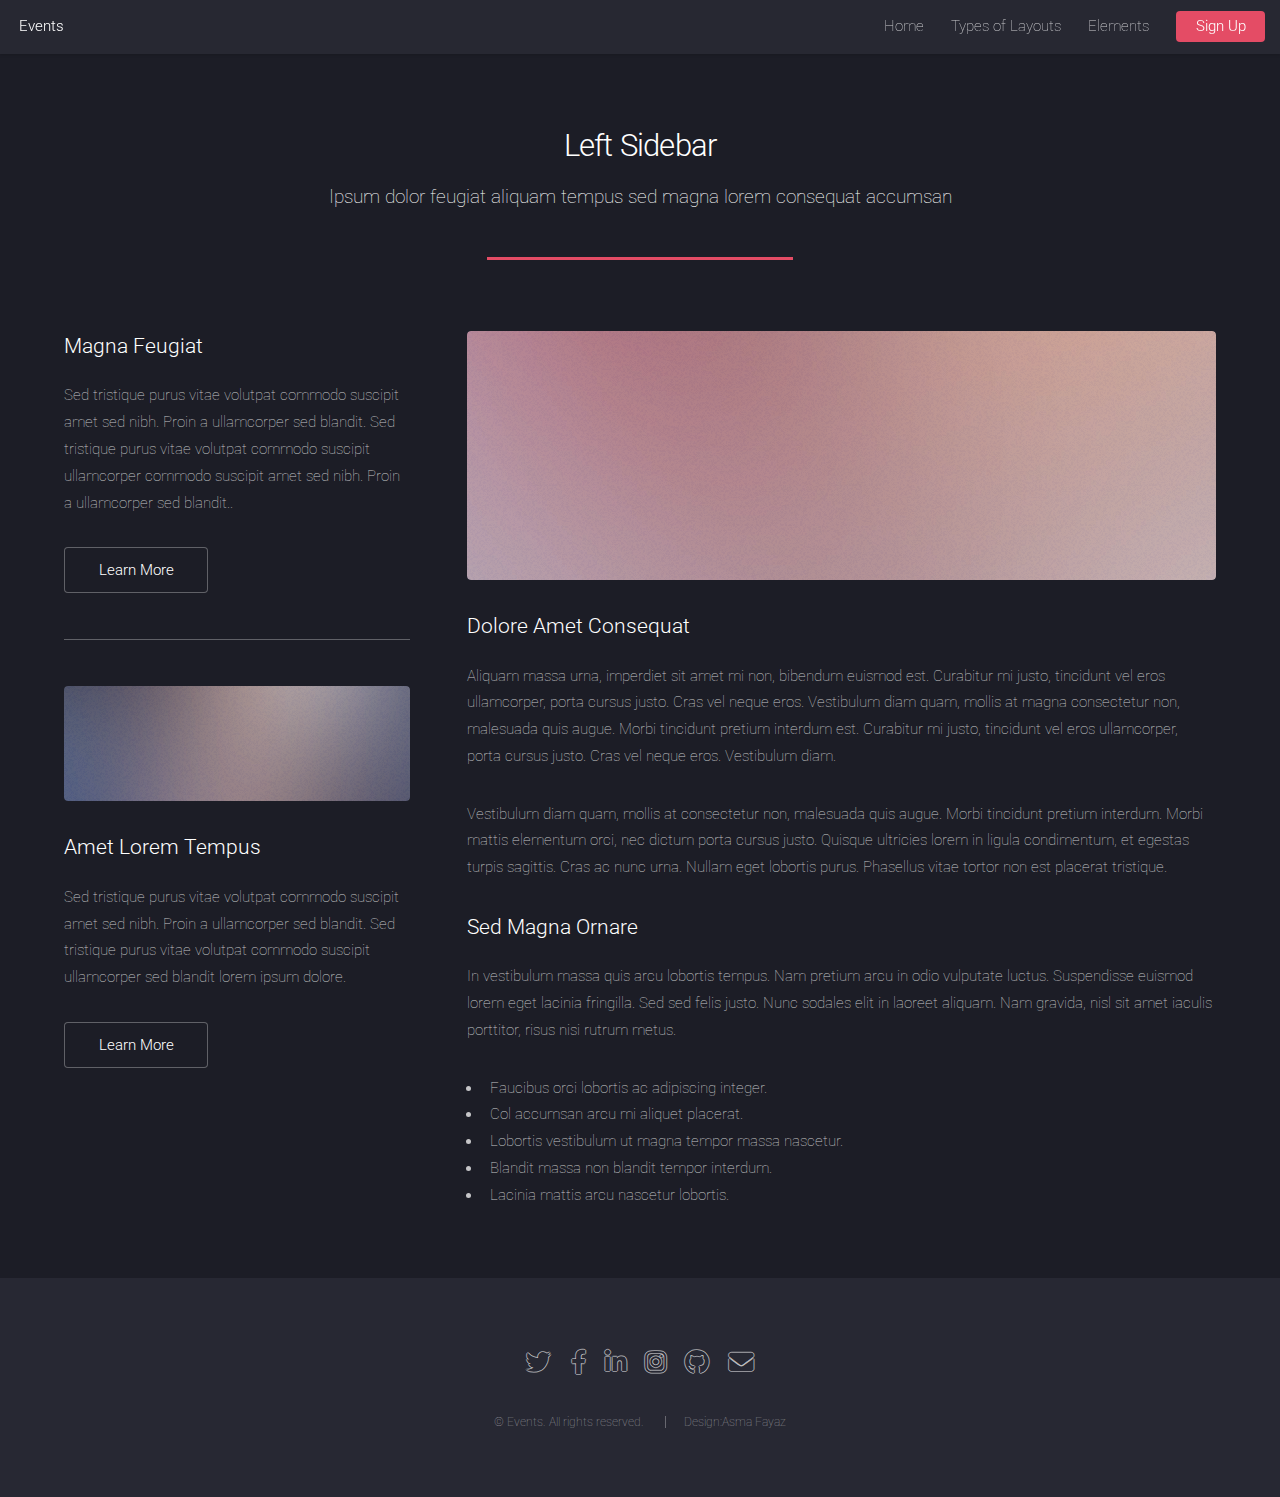
<file: left-sidebar.html>
<!DOCTYPE HTML>
<html>

<head>
    <title>Events</title>
    <meta charset="utf-8" />
    <meta name="viewport" content="width=device-width, initial-scale=1, user-scalable=no" />
    <link rel="stylesheet" href="assets/css/main.css" />
    <noscript><link rel="stylesheet" href="assets/css/noscript.css" /></noscript>
</head>

<body class="is-preload">
    <div id="page-wrapper">

        <!-- Header -->
        <header id="header">
            <h1 id="logo"><a href="index.html">Events</a></h1>
            <nav id="nav">
                <ul>
                    <li><a href="index.html">Home</a></li>
                    <li>
                        <a href="#">Types of Layouts</a>
                        <ul>
                            <li><a href="left-sidebar.html">Left Sidebar</a></li>
                            <li><a href="right-sidebar.html">Right Sidebar</a></li>
                            <li><a href="no-sidebar.html">No Sidebar</a></li>
                            <li>
                                <a href="#">Submenu</a>
                                <ul>
                                    <li><a href="#">Option 1</a></li>
                                    <li><a href="#">Option 2</a></li>
                                    <li><a href="#">Option 3</a></li>
                                    <li><a href="#">Option 4</a></li>
                                </ul>
                            </li>
                        </ul>
                    </li>
                    <li><a href="elements.html">Elements</a></li>
                    <li><a href="#" class="button primary">Sign Up</a></li>
                </ul>
            </nav>
        </header>

        <!-- Main -->
        <div id="main" class="wrapper style1">
            <div class="container">
                <header class="major">
                    <h2>Left Sidebar</h2>
                    <p>Ipsum dolor feugiat aliquam tempus sed magna lorem consequat accumsan</p>
                </header>
                <div class="row gtr-150">
                    <div class="col-4 col-12-medium">

                        <!-- Sidebar -->
                        <section id="sidebar">
                            <section>
                                <h3>Magna Feugiat</h3>
                                <p>Sed tristique purus vitae volutpat commodo suscipit amet sed nibh. Proin a ullamcorper sed blandit. Sed tristique purus vitae volutpat commodo suscipit ullamcorper commodo suscipit amet sed nibh. Proin a ullamcorper sed
                                    blandit..
                                </p>
                                <footer>
                                    <ul class="actions">
                                        <li><a href="#" class="button">Learn More</a></li>
                                    </ul>
                                </footer>
                            </section>
                            <hr />
                            <section>
                                <a href="#" class="image fit"><img src="images/pic06.jpg" alt="" /></a>
                                <h3>Amet Lorem Tempus</h3>
                                <p>Sed tristique purus vitae volutpat commodo suscipit amet sed nibh. Proin a ullamcorper sed blandit. Sed tristique purus vitae volutpat commodo suscipit ullamcorper sed blandit lorem ipsum dolore.</p>
                                <footer>
                                    <ul class="actions">
                                        <li><a href="#" class="button">Learn More</a></li>
                                    </ul>
                                </footer>
                            </section>
                        </section>

                    </div>
                    <div class="col-8 col-12-medium imp-medium">

                        <!-- Content -->
                        <section id="content">
                            <a href="#" class="image fit"><img src="images/pic05.jpg" alt="" /></a>
                            <h3>Dolore Amet Consequat</h3>
                            <p>Aliquam massa urna, imperdiet sit amet mi non, bibendum euismod est. Curabitur mi justo, tincidunt vel eros ullamcorper, porta cursus justo. Cras vel neque eros. Vestibulum diam quam, mollis at magna consectetur non, malesuada
                                quis augue. Morbi tincidunt pretium interdum est. Curabitur mi justo, tincidunt vel eros ullamcorper, porta cursus justo. Cras vel neque eros. Vestibulum diam.</p>
                            <p>Vestibulum diam quam, mollis at consectetur non, malesuada quis augue. Morbi tincidunt pretium interdum. Morbi mattis elementum orci, nec dictum porta cursus justo. Quisque ultricies lorem in ligula condimentum, et egestas
                                turpis sagittis. Cras ac nunc urna. Nullam eget lobortis purus. Phasellus vitae tortor non est placerat tristique.</p>
                            <h3>Sed Magna Ornare</h3>
                            <p>In vestibulum massa quis arcu lobortis tempus. Nam pretium arcu in odio vulputate luctus. Suspendisse euismod lorem eget lacinia fringilla. Sed sed felis justo. Nunc sodales elit in laoreet aliquam. Nam gravida, nisl sit amet
                                iaculis porttitor, risus nisi rutrum metus.</p>
                            <ul>
                                <li>Faucibus orci lobortis ac adipiscing integer.</li>
                                <li>Col accumsan arcu mi aliquet placerat.</li>
                                <li>Lobortis vestibulum ut magna tempor massa nascetur.</li>
                                <li>Blandit massa non blandit tempor interdum.</li>
                                <li>Lacinia mattis arcu nascetur lobortis.</li>
                            </ul>
                        </section>

                    </div>
                </div>
            </div>
        </div>

        <!-- Footer -->
        <footer id="footer">
            <ul class="icons">
                <li><a href="#" class="icon brands alt fa-twitter"><span class="label">Twitter</span></a></li>
                <li><a href="#" class="icon brands alt fa-facebook-f"><span class="label">Facebook</span></a></li>
                <li><a href="#" class="icon brands alt fa-linkedin-in"><span class="label">LinkedIn</span></a></li>
                <li><a href="#" class="icon brands alt fa-instagram"><span class="label">Instagram</span></a></li>
                <li><a href="#" class="icon brands alt fa-github"><span class="label">GitHub</span></a></li>
                <li><a href="#" class="icon solid alt fa-envelope"><span class="label">Email</span></a></li>
            </ul>
            <ul class="copyright">
                <li>&copy; Events. All rights reserved.</li>
                <li>Design:Asma Fayaz</li>
            </ul>
        </footer>

    </div>

    <!-- Scripts -->
    <script src="assets/js/jquery.min.js"></script>
    <script src="assets/js/jquery.scrolly.min.js"></script>
    <script src="assets/js/jquery.dropotron.min.js"></script>
    <script src="assets/js/jquery.scrollex.min.js"></script>
    <script src="assets/js/browser.min.js"></script>
    <script src="assets/js/breakpoints.min.js"></script>
    <script src="assets/js/util.js"></script>
    <script src="assets/js/main.js"></script>

</body>

</html>
</file>
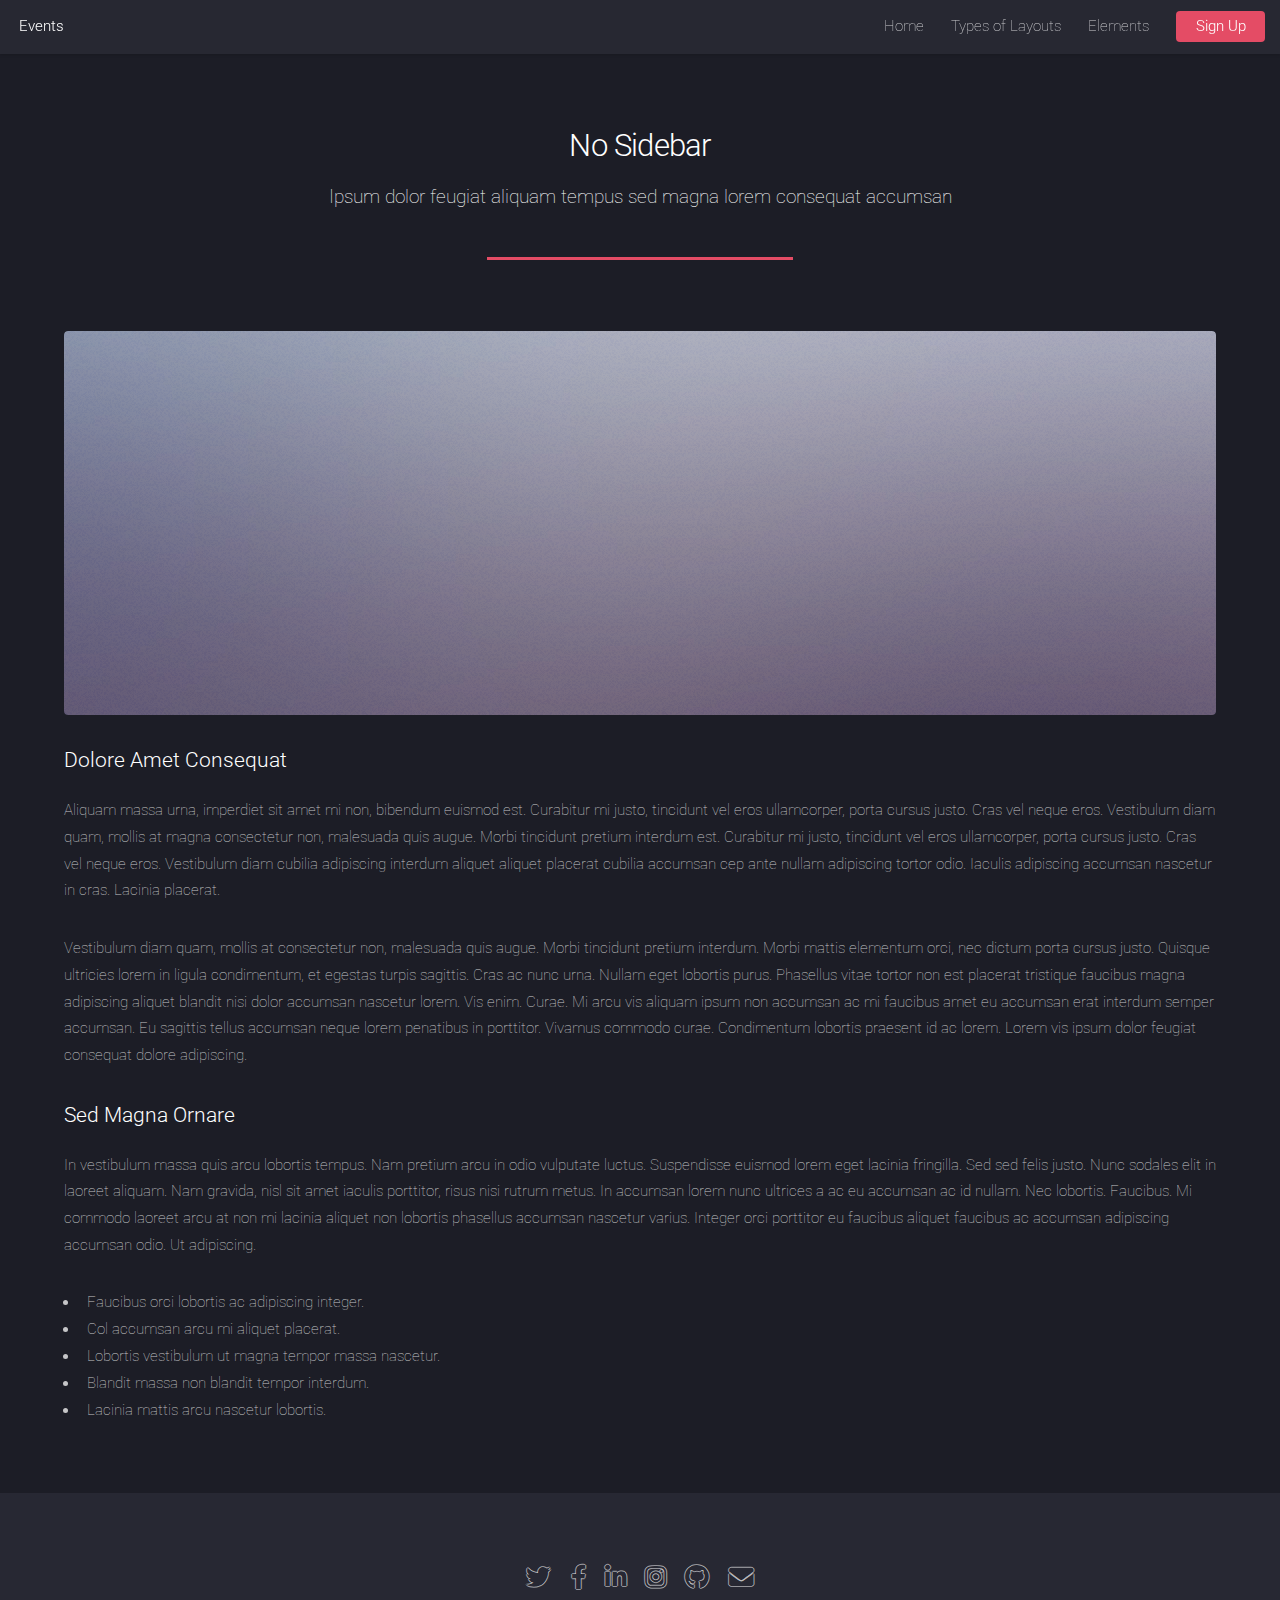
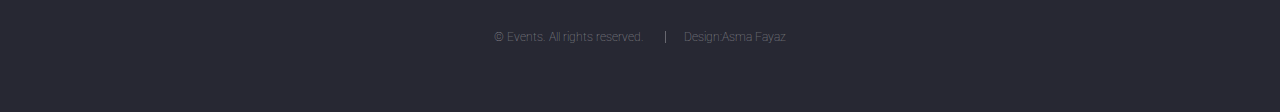
<file: no-sidebar.html>
<!DOCTYPE HTML>
<html>

<head>
    <title>Events</title>
    <meta charset="utf-8" />
    <meta name="viewport" content="width=device-width, initial-scale=1, user-scalable=no" />
    <link rel="stylesheet" href="assets/css/main.css" />
    <noscript><link rel="stylesheet" href="assets/css/noscript.css" /></noscript>
</head>

<body class="is-preload">
    <div id="page-wrapper">

        <!-- Header -->
        <header id="header">
            <h1 id="logo"><a href="index.html">Events</a></h1>
            <nav id="nav">
                <ul>
                    <li><a href="index.html">Home</a></li>
                    <li>
                        <a href="#">Types of Layouts</a>
                        <ul>
                            <li><a href="left-sidebar.html">Left Sidebar</a></li>
                            <li><a href="right-sidebar.html">Right Sidebar</a></li>
                            <li><a href="no-sidebar.html">No Sidebar</a></li>
                            <li>
                                <a href="#">Submenu</a>
                                <ul>
                                    <li><a href="#">Option 1</a></li>
                                    <li><a href="#">Option 2</a></li>
                                    <li><a href="#">Option 3</a></li>
                                    <li><a href="#">Option 4</a></li>
                                </ul>
                            </li>
                        </ul>
                    </li>
                    <li><a href="elements.html">Elements</a></li>
                    <li><a href="#" class="button primary">Sign Up</a></li>
                </ul>
            </nav>
        </header>

        <!-- Main -->
        <div id="main" class="wrapper style1">
            <div class="container">
                <header class="major">
                    <h2>No Sidebar</h2>
                    <p>Ipsum dolor feugiat aliquam tempus sed magna lorem consequat accumsan</p>
                </header>

                <!-- Content -->
                <section id="content">
                    <a href="#" class="image fit"><img src="images/pic07.jpg" alt="" /></a>
                    <h3>Dolore Amet Consequat</h3>
                    <p>Aliquam massa urna, imperdiet sit amet mi non, bibendum euismod est. Curabitur mi justo, tincidunt vel eros ullamcorper, porta cursus justo. Cras vel neque eros. Vestibulum diam quam, mollis at magna consectetur non, malesuada quis
                        augue. Morbi tincidunt pretium interdum est. Curabitur mi justo, tincidunt vel eros ullamcorper, porta cursus justo. Cras vel neque eros. Vestibulum diam cubilia adipiscing interdum aliquet aliquet placerat cubilia accumsan cep
                        ante nullam adipiscing tortor odio. Iaculis adipiscing accumsan nascetur in cras. Lacinia placerat.</p>
                    <p>Vestibulum diam quam, mollis at consectetur non, malesuada quis augue. Morbi tincidunt pretium interdum. Morbi mattis elementum orci, nec dictum porta cursus justo. Quisque ultricies lorem in ligula condimentum, et egestas turpis sagittis.
                        Cras ac nunc urna. Nullam eget lobortis purus. Phasellus vitae tortor non est placerat tristique faucibus magna adipiscing aliquet blandit nisi dolor accumsan nascetur lorem. Vis enim. Curae. Mi arcu vis aliquam ipsum non accumsan
                        ac mi faucibus amet eu accumsan erat interdum semper accumsan. Eu sagittis tellus accumsan neque lorem penatibus in porttitor. Vivamus commodo curae. Condimentum lobortis praesent id ac lorem. Lorem vis ipsum dolor feugiat consequat
                        dolore adipiscing.</p>
                    <h3>Sed Magna Ornare</h3>
                    <p>In vestibulum massa quis arcu lobortis tempus. Nam pretium arcu in odio vulputate luctus. Suspendisse euismod lorem eget lacinia fringilla. Sed sed felis justo. Nunc sodales elit in laoreet aliquam. Nam gravida, nisl sit amet iaculis
                        porttitor, risus nisi rutrum metus. In accumsan lorem nunc ultrices a ac eu accumsan ac id nullam. Nec lobortis. Faucibus. Mi commodo laoreet arcu at non mi lacinia aliquet non lobortis phasellus accumsan nascetur varius. Integer
                        orci porttitor eu faucibus aliquet faucibus ac accumsan adipiscing accumsan odio. Ut adipiscing.</p>
                    <ul>
                        <li>Faucibus orci lobortis ac adipiscing integer.</li>
                        <li>Col accumsan arcu mi aliquet placerat.</li>
                        <li>Lobortis vestibulum ut magna tempor massa nascetur.</li>
                        <li>Blandit massa non blandit tempor interdum.</li>
                        <li>Lacinia mattis arcu nascetur lobortis.</li>
                    </ul>
                </section>

            </div>
        </div>

        <!-- Footer -->
        <footer id="footer">
            <ul class="icons">
                <li><a href="#" class="icon brands alt fa-twitter"><span class="label">Twitter</span></a></li>
                <li><a href="#" class="icon brands alt fa-facebook-f"><span class="label">Facebook</span></a></li>
                <li><a href="#" class="icon brands alt fa-linkedin-in"><span class="label">LinkedIn</span></a></li>
                <li><a href="#" class="icon brands alt fa-instagram"><span class="label">Instagram</span></a></li>
                <li><a href="#" class="icon brands alt fa-github"><span class="label">GitHub</span></a></li>
                <li><a href="#" class="icon solid alt fa-envelope"><span class="label">Email</span></a></li>
            </ul>
            <ul class="copyright">
                <li>&copy; Events. All rights reserved.</li>
                <li>Design:Asma Fayaz</li>
            </ul>
        </footer>

    </div>

    <!-- Scripts -->
    <script src="assets/js/jquery.min.js"></script>
    <script src="assets/js/jquery.scrolly.min.js"></script>
    <script src="assets/js/jquery.dropotron.min.js"></script>
    <script src="assets/js/jquery.scrollex.min.js"></script>
    <script src="assets/js/browser.min.js"></script>
    <script src="assets/js/breakpoints.min.js"></script>
    <script src="assets/js/util.js"></script>
    <script src="assets/js/main.js"></script>

</body>

</html>
</file>
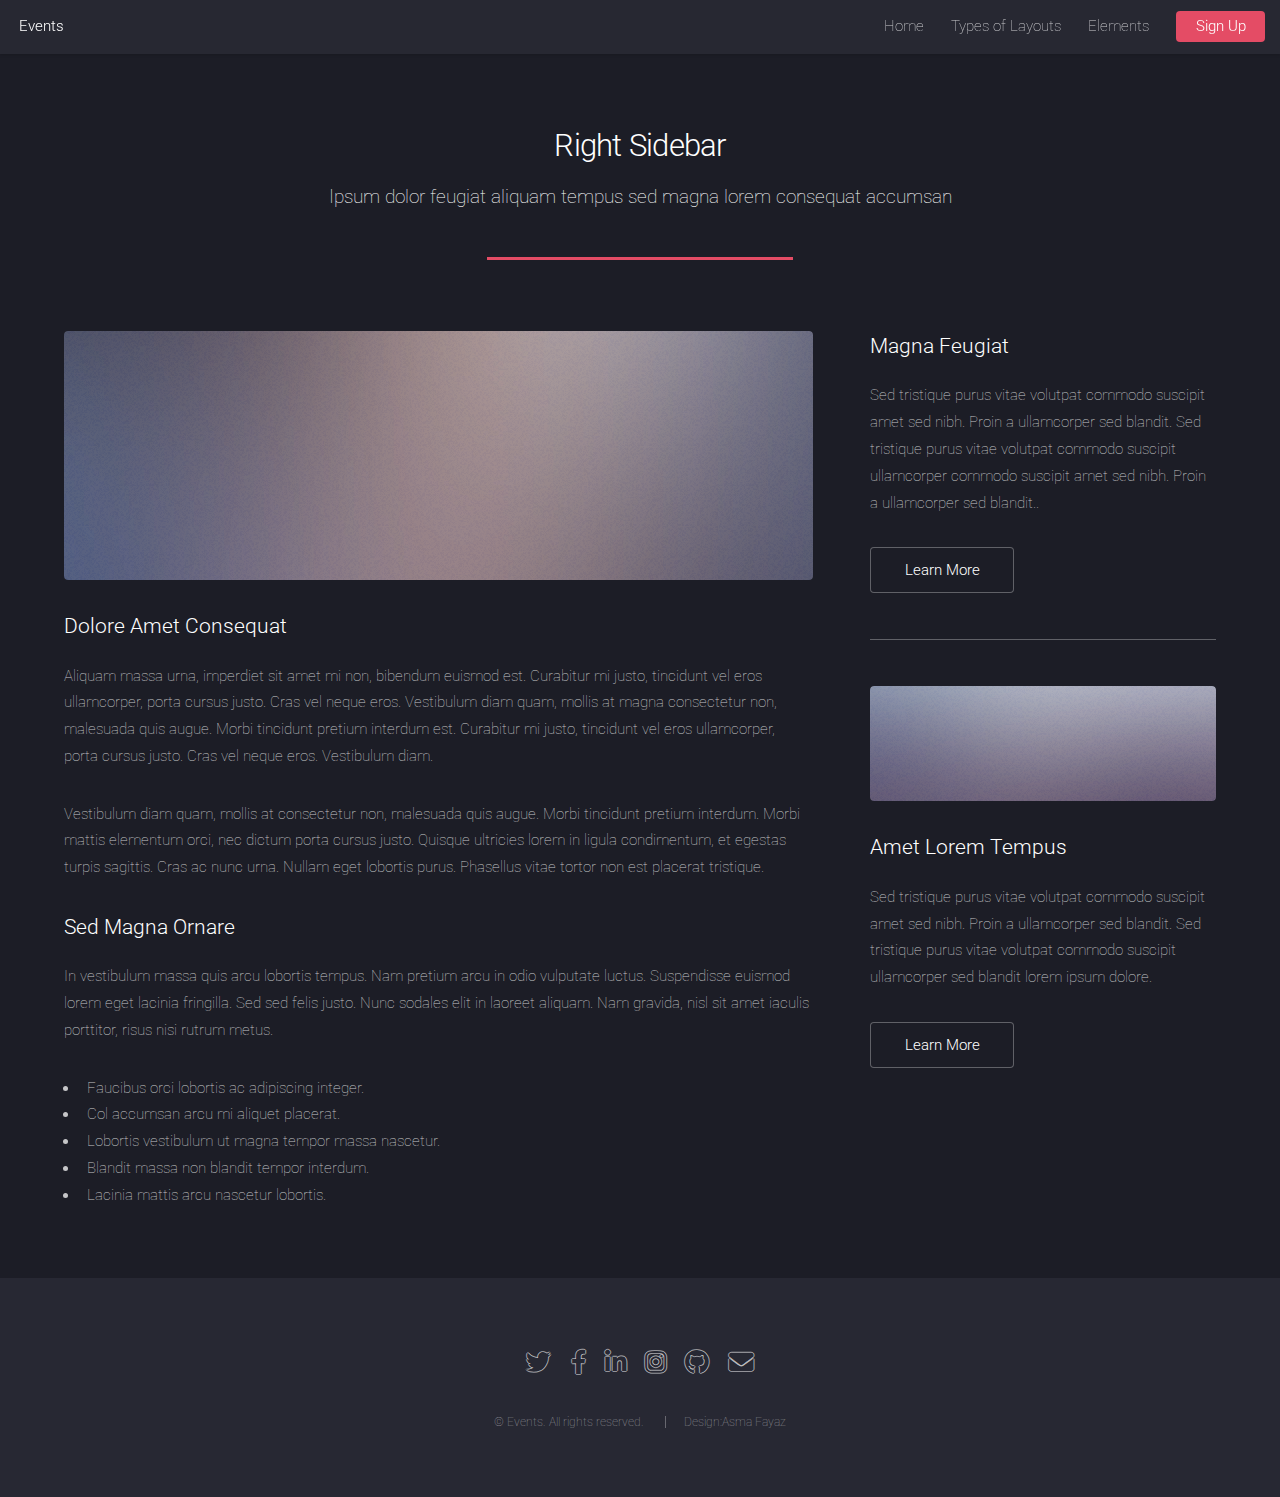
<file: right-sidebar.html>
<!DOCTYPE HTML>
<html>

<head>
    <title>Events</title>
    <meta charset="utf-8" />
    <meta name="viewport" content="width=device-width, initial-scale=1, user-scalable=no" />
    <link rel="stylesheet" href="assets/css/main.css" />
    <noscript><link rel="stylesheet" href="assets/css/noscript.css" /></noscript>
</head>

<body class="is-preload">
    <div id="page-wrapper">

        <!-- Header -->
        <header id="header">
            <h1 id="logo">Events</h1>
            <nav id="nav">
                <ul>
                    <li><a href="index.html">Home</a></li>
                    <li>
                        <a href="#">Types of Layouts</a>
                        <ul>
                            <li><a href="left-sidebar.html">Left Sidebar</a></li>
                            <li><a href="right-sidebar.html">Right Sidebar</a></li>
                            <li><a href="no-sidebar.html">No Sidebar</a></li>
                            <li>
                                <a href="#">Submenu</a>
                                <ul>
                                    <li><a href="#">Option 1</a></li>
                                    <li><a href="#">Option 2</a></li>
                                    <li><a href="#">Option 3</a></li>
                                    <li><a href="#">Option 4</a></li>
                                </ul>
                            </li>
                        </ul>
                    </li>
                    <li><a href="elements.html">Elements</a></li>
                    <li><a href="#" class="button primary">Sign Up</a></li>
                </ul>
            </nav>
        </header>

        <!-- Main -->
        <div id="main" class="wrapper style1">
            <div class="container">
                <header class="major">
                    <h2>Right Sidebar</h2>
                    <p>Ipsum dolor feugiat aliquam tempus sed magna lorem consequat accumsan</p>
                </header>
                <div class="row gtr-150">
                    <div class="col-8 col-12-medium">

                        <!-- Content -->
                        <section id="content">
                            <a href="#" class="image fit"><img src="images/pic06.jpg" alt="" /></a>
                            <h3>Dolore Amet Consequat</h3>
                            <p>Aliquam massa urna, imperdiet sit amet mi non, bibendum euismod est. Curabitur mi justo, tincidunt vel eros ullamcorper, porta cursus justo. Cras vel neque eros. Vestibulum diam quam, mollis at magna consectetur non, malesuada
                                quis augue. Morbi tincidunt pretium interdum est. Curabitur mi justo, tincidunt vel eros ullamcorper, porta cursus justo. Cras vel neque eros. Vestibulum diam.</p>
                            <p>Vestibulum diam quam, mollis at consectetur non, malesuada quis augue. Morbi tincidunt pretium interdum. Morbi mattis elementum orci, nec dictum porta cursus justo. Quisque ultricies lorem in ligula condimentum, et egestas
                                turpis sagittis. Cras ac nunc urna. Nullam eget lobortis purus. Phasellus vitae tortor non est placerat tristique.</p>
                            <h3>Sed Magna Ornare</h3>
                            <p>In vestibulum massa quis arcu lobortis tempus. Nam pretium arcu in odio vulputate luctus. Suspendisse euismod lorem eget lacinia fringilla. Sed sed felis justo. Nunc sodales elit in laoreet aliquam. Nam gravida, nisl sit amet
                                iaculis porttitor, risus nisi rutrum metus.</p>
                            <ul>
                                <li>Faucibus orci lobortis ac adipiscing integer.</li>
                                <li>Col accumsan arcu mi aliquet placerat.</li>
                                <li>Lobortis vestibulum ut magna tempor massa nascetur.</li>
                                <li>Blandit massa non blandit tempor interdum.</li>
                                <li>Lacinia mattis arcu nascetur lobortis.</li>
                            </ul>
                        </section>

                    </div>
                    <div class="col-4 col-12-medium">

                        <!-- Sidebar -->
                        <section id="sidebar">
                            <section>
                                <h3>Magna Feugiat</h3>
                                <p>Sed tristique purus vitae volutpat commodo suscipit amet sed nibh. Proin a ullamcorper sed blandit. Sed tristique purus vitae volutpat commodo suscipit ullamcorper commodo suscipit amet sed nibh. Proin a ullamcorper sed
                                    blandit..
                                </p>
                                <footer>
                                    <ul class="actions">
                                        <li><a href="#" class="button">Learn More</a></li>
                                    </ul>
                                </footer>
                            </section>
                            <hr />
                            <section>
                                <a href="#" class="image fit"><img src="images/pic07.jpg" alt="" /></a>
                                <h3>Amet Lorem Tempus</h3>
                                <p>Sed tristique purus vitae volutpat commodo suscipit amet sed nibh. Proin a ullamcorper sed blandit. Sed tristique purus vitae volutpat commodo suscipit ullamcorper sed blandit lorem ipsum dolore.</p>
                                <footer>
                                    <ul class="actions">
                                        <li><a href="#" class="button">Learn More</a></li>
                                    </ul>
                                </footer>
                            </section>
                        </section>

                    </div>
                </div>
            </div>
        </div>

        <!-- Footer -->
        <footer id="footer">
            <ul class="icons">
                <li><a href="#" class="icon brands alt fa-twitter"><span class="label">Twitter</span></a></li>
                <li><a href="#" class="icon brands alt fa-facebook-f"><span class="label">Facebook</span></a></li>
                <li><a href="#" class="icon brands alt fa-linkedin-in"><span class="label">LinkedIn</span></a></li>
                <li><a href="#" class="icon brands alt fa-instagram"><span class="label">Instagram</span></a></li>
                <li><a href="#" class="icon brands alt fa-github"><span class="label">GitHub</span></a></li>
                <li><a href="#" class="icon solid alt fa-envelope"><span class="label">Email</span></a></li>
            </ul>
            <ul class="copyright">
                <li>&copy; Events. All rights reserved.</li>
                <li>Design:Asma Fayaz</li>
            </ul>
        </footer>

    </div>

    <!-- Scripts -->
    <script src="assets/js/jquery.min.js"></script>
    <script src="assets/js/jquery.scrolly.min.js"></script>
    <script src="assets/js/jquery.dropotron.min.js"></script>
    <script src="assets/js/jquery.scrollex.min.js"></script>
    <script src="assets/js/browser.min.js"></script>
    <script src="assets/js/breakpoints.min.js"></script>
    <script src="assets/js/util.js"></script>
    <script src="assets/js/main.js"></script>

</body>

</html>
</file>
<file: assets/css/noscript.css>
/* Loader */

body.landing.is-preload:before {
    display: none;
}

body.landing.is-preload:after {
    display: none;
}
</file>
<file: assets/css/main.css>
@import url("fontawesome-all.min.css");
@import url("https://fonts.googleapis.com/css?family=Roboto:100,300,100italic,300italic");
html,
body,
div,
span,
applet,
object,
iframe,
h1,
h2,
h3,
h4,
h5,
h6,
p,
blockquote,
pre,
a,
abbr,
acronym,
address,
big,
cite,
code,
del,
dfn,
em,
img,
ins,
kbd,
q,
s,
samp,
small,
strike,
strong,
sub,
sup,
tt,
var,
b,
u,
i,
center,
dl,
dt,
dd,
ol,
ul,
li,
fieldset,
form,
label,
legend,
table,
caption,
tbody,
tfoot,
thead,
tr,
th,
td,
article,
aside,
canvas,
details,
embed,
figure,
figcaption,
footer,
header,
hgroup,
menu,
nav,
output,
ruby,
section,
summary,
time,
mark,
audio,
video {
    margin: 0;
    padding: 0;
    border: 0;
    font-size: 100%;
    font: inherit;
    vertical-align: baseline;
}

article,
aside,
details,
figcaption,
figure,
footer,
header,
hgroup,
menu,
nav,
section {
    display: block;
}

body {
    line-height: 1;
}

ol,
ul {
    list-style: none;
}

blockquote,
q {
    quotes: none;
}

blockquote:before,
blockquote:after,
q:before,
q:after {
    content: '';
    content: none;
}

table {
    border-collapse: collapse;
    border-spacing: 0;
}

body {
    -webkit-text-size-adjust: none;
}

mark {
    background-color: transparent;
    color: inherit;
}

input::-moz-focus-inner {
    border: 0;
    padding: 0;
}

input,
select,
textarea {
    -moz-appearance: none;
    -webkit-appearance: none;
    -ms-appearance: none;
    appearance: none;
}


/* Basic */

html {
    box-sizing: border-box;
}

*,
*:before,
*:after {
    box-sizing: inherit;
}

html,
body {
    background: #1c1d26;
}

body.is-preload *,
body.is-preload *:before,
body.is-preload *:after {
    -moz-animation: none !important;
    -webkit-animation: none !important;
    -ms-animation: none !important;
    animation: none !important;
    -moz-transition: none !important;
    -webkit-transition: none !important;
    -ms-transition: none !important;
    transition: none !important;
}

body,
input,
select,
textarea {
    color: rgba(255, 255, 255, 0.75);
    font-family: "Roboto", Helvetica, sans-serif;
    font-size: 15pt;
    font-weight: 100;
    line-height: 1.75em;
}

a {
    -moz-transition: border-color 0.2s ease-in-out, color 0.2s ease-in-out;
    -webkit-transition: border-color 0.2s ease-in-out, color 0.2s ease-in-out;
    -ms-transition: border-color 0.2s ease-in-out, color 0.2s ease-in-out;
    transition: border-color 0.2s ease-in-out, color 0.2s ease-in-out;
    border-bottom: dotted 1px;
    color: #e44c65;
    text-decoration: none;
}

a:hover {
    color: #e44c65 !important;
    border-bottom-color: transparent;
}

strong,
b {
    color: #ffffff;
    font-weight: 300;
}

em,
i {
    font-style: italic;
}

p {
    margin: 0 0 2em 0;
}

h1,
h2,
h3,
h4,
h5,
h6 {
    color: #ffffff;
    font-weight: 300;
    line-height: 1em;
    margin: 0 0 1em 0;
}

h1 a,
h2 a,
h3 a,
h4 a,
h5 a,
h6 a {
    color: inherit;
    border: 0;
}

h2 {
    font-size: 2em;
    line-height: 1.5em;
    letter-spacing: -0.025em;
}

h3 {
    font-size: 1.35em;
    line-height: 1.5em;
}

h4 {
    font-size: 1.1em;
    line-height: 1.5em;
}

h5 {
    font-size: 0.9em;
    line-height: 1.5em;
}

h6 {
    font-size: 0.7em;
    line-height: 1.5em;
}

sub {
    font-size: 0.8em;
    position: relative;
    top: 0.5em;
}

sup {
    font-size: 0.8em;
    position: relative;
    top: -0.5em;
}

hr {
    border: 0;
    border-bottom: solid 1px rgba(255, 255, 255, 0.3);
    margin: 3em 0;
}

hr.major {
    margin: 4em 0;
}

blockquote {
    border-left: solid 4px rgba(255, 255, 255, 0.3);
    font-style: italic;
    margin: 0 0 2em 0;
    padding: 0.5em 0 0.5em 2em;
}

code {
    background: rgba(255, 255, 255, 0.075);
    border-radius: 4px;
    font-family: "Courier New", monospace;
    font-size: 0.9em;
    margin: 0 0.25em;
    padding: 0.25em 0.65em;
}

pre {
    -webkit-overflow-scrolling: touch;
    font-family: "Courier New", monospace;
    font-size: 0.9em;
    margin: 0 0 2em 0;
}

pre code {
    display: block;
    line-height: 1.75em;
    padding: 1em 1.5em;
    overflow-x: auto;
}

.align-left {
    text-align: left;
}

.align-center {
    text-align: center;
}

.align-right {
    text-align: right;
}


/* Loader */

@-moz-keyframes spinner-show {
    0% {
        opacity: 0;
    }
    100% {
        opacity: 1;
    }
}

@-webkit-keyframes spinner-show {
    0% {
        opacity: 0;
    }
    100% {
        opacity: 1;
    }
}

@-ms-keyframes spinner-show {
    0% {
        opacity: 0;
    }
    100% {
        opacity: 1;
    }
}

@keyframes spinner-show {
    0% {
        opacity: 0;
    }
    100% {
        opacity: 1;
    }
}

@-moz-keyframes spinner-hide {
    0% {
        color: rgba(255, 255, 255, 0.15);
        z-index: 100001;
        -moz-transform: scale(1) rotate(0deg);
        -webkit-transform: scale(1) rotate(0deg);
        -ms-transform: scale(1) rotate(0deg);
        transform: scale(1) rotate(0deg);
    }
    99% {
        color: #1c1d26;
        z-index: 100001;
        -moz-transform: scale(0.5) rotate(360deg);
        -webkit-transform: scale(0.5) rotate(360deg);
        -ms-transform: scale(0.5) rotate(360deg);
        transform: scale(0.5) rotate(360deg);
    }
    100% {
        color: #1c1d26;
        z-index: -1;
        -moz-transform: scale(0.5) rotate(360deg);
        -webkit-transform: scale(0.5) rotate(360deg);
        -ms-transform: scale(0.5) rotate(360deg);
        transform: scale(0.5) rotate(360deg);
    }
}

@-webkit-keyframes spinner-hide {
    0% {
        color: rgba(255, 255, 255, 0.15);
        z-index: 100001;
        -moz-transform: scale(1) rotate(0deg);
        -webkit-transform: scale(1) rotate(0deg);
        -ms-transform: scale(1) rotate(0deg);
        transform: scale(1) rotate(0deg);
    }
    99% {
        color: #1c1d26;
        z-index: 100001;
        -moz-transform: scale(0.5) rotate(360deg);
        -webkit-transform: scale(0.5) rotate(360deg);
        -ms-transform: scale(0.5) rotate(360deg);
        transform: scale(0.5) rotate(360deg);
    }
    100% {
        color: #1c1d26;
        z-index: -1;
        -moz-transform: scale(0.5) rotate(360deg);
        -webkit-transform: scale(0.5) rotate(360deg);
        -ms-transform: scale(0.5) rotate(360deg);
        transform: scale(0.5) rotate(360deg);
    }
}

@-ms-keyframes spinner-hide {
    0% {
        color: rgba(255, 255, 255, 0.15);
        z-index: 100001;
        -moz-transform: scale(1) rotate(0deg);
        -webkit-transform: scale(1) rotate(0deg);
        -ms-transform: scale(1) rotate(0deg);
        transform: scale(1) rotate(0deg);
    }
    99% {
        color: #1c1d26;
        z-index: 100001;
        -moz-transform: scale(0.5) rotate(360deg);
        -webkit-transform: scale(0.5) rotate(360deg);
        -ms-transform: scale(0.5) rotate(360deg);
        transform: scale(0.5) rotate(360deg);
    }
    100% {
        color: #1c1d26;
        z-index: -1;
        -moz-transform: scale(0.5) rotate(360deg);
        -webkit-transform: scale(0.5) rotate(360deg);
        -ms-transform: scale(0.5) rotate(360deg);
        transform: scale(0.5) rotate(360deg);
    }
}

@keyframes spinner-hide {
    0% {
        color: rgba(255, 255, 255, 0.15);
        z-index: 100001;
        -moz-transform: scale(1) rotate(0deg);
        -webkit-transform: scale(1) rotate(0deg);
        -ms-transform: scale(1) rotate(0deg);
        transform: scale(1) rotate(0deg);
    }
    99% {
        color: #1c1d26;
        z-index: 100001;
        -moz-transform: scale(0.5) rotate(360deg);
        -webkit-transform: scale(0.5) rotate(360deg);
        -ms-transform: scale(0.5) rotate(360deg);
        transform: scale(0.5) rotate(360deg);
    }
    100% {
        color: #1c1d26;
        z-index: -1;
        -moz-transform: scale(0.5) rotate(360deg);
        -webkit-transform: scale(0.5) rotate(360deg);
        -ms-transform: scale(0.5) rotate(360deg);
        transform: scale(0.5) rotate(360deg);
    }
}

@-moz-keyframes spinner-rotate {
    0% {
        -moz-transform: scale(1) rotate(0deg);
        -webkit-transform: scale(1) rotate(0deg);
        -ms-transform: scale(1) rotate(0deg);
        transform: scale(1) rotate(0deg);
    }
    100% {
        -moz-transform: scale(1) rotate(360deg);
        -webkit-transform: scale(1) rotate(360deg);
        -ms-transform: scale(1) rotate(360deg);
        transform: scale(1) rotate(360deg);
    }
}

@-webkit-keyframes spinner-rotate {
    0% {
        -moz-transform: scale(1) rotate(0deg);
        -webkit-transform: scale(1) rotate(0deg);
        -ms-transform: scale(1) rotate(0deg);
        transform: scale(1) rotate(0deg);
    }
    100% {
        -moz-transform: scale(1) rotate(360deg);
        -webkit-transform: scale(1) rotate(360deg);
        -ms-transform: scale(1) rotate(360deg);
        transform: scale(1) rotate(360deg);
    }
}

@-ms-keyframes spinner-rotate {
    0% {
        -moz-transform: scale(1) rotate(0deg);
        -webkit-transform: scale(1) rotate(0deg);
        -ms-transform: scale(1) rotate(0deg);
        transform: scale(1) rotate(0deg);
    }
    100% {
        -moz-transform: scale(1) rotate(360deg);
        -webkit-transform: scale(1) rotate(360deg);
        -ms-transform: scale(1) rotate(360deg);
        transform: scale(1) rotate(360deg);
    }
}

@keyframes spinner-rotate {
    0% {
        -moz-transform: scale(1) rotate(0deg);
        -webkit-transform: scale(1) rotate(0deg);
        -ms-transform: scale(1) rotate(0deg);
        transform: scale(1) rotate(0deg);
    }
    100% {
        -moz-transform: scale(1) rotate(360deg);
        -webkit-transform: scale(1) rotate(360deg);
        -ms-transform: scale(1) rotate(360deg);
        transform: scale(1) rotate(360deg);
    }
}

@-moz-keyframes overlay-hide {
    0% {
        opacity: 1;
        z-index: 100000;
    }
    15% {
        opacity: 1;
        z-index: 100000;
    }
    99% {
        opacity: 0;
        z-index: 100000;
    }
    100% {
        opacity: 0;
        z-index: -1;
    }
}

@-webkit-keyframes overlay-hide {
    0% {
        opacity: 1;
        z-index: 100000;
    }
    15% {
        opacity: 1;
        z-index: 100000;
    }
    99% {
        opacity: 0;
        z-index: 100000;
    }
    100% {
        opacity: 0;
        z-index: -1;
    }
}

@-ms-keyframes overlay-hide {
    0% {
        opacity: 1;
        z-index: 100000;
    }
    15% {
        opacity: 1;
        z-index: 100000;
    }
    99% {
        opacity: 0;
        z-index: 100000;
    }
    100% {
        opacity: 0;
        z-index: -1;
    }
}

@keyframes overlay-hide {
    0% {
        opacity: 1;
        z-index: 100000;
    }
    15% {
        opacity: 1;
        z-index: 100000;
    }
    99% {
        opacity: 0;
        z-index: 100000;
    }
    100% {
        opacity: 0;
        z-index: -1;
    }
}

body.landing {
    text-decoration: none;
}

body.landing:before {
    -moz-osx-font-smoothing: grayscale;
    -webkit-font-smoothing: antialiased;
    display: inline-block;
    font-style: normal;
    font-variant: normal;
    text-rendering: auto;
    line-height: 1;
    text-transform: none !important;
    font-family: 'Font Awesome 5 Free';
    font-weight: 900;
}

body.landing:before {
    -moz-animation: spinner-show 1.5s 1 0.25s ease forwards, spinner-hide 0.25s ease-in-out forwards !important;
    -webkit-animation: spinner-show 1.5s 1 0.25s ease forwards, spinner-hide 0.25s ease-in-out forwards !important;
    -ms-animation: spinner-show 1.5s 1 0.25s ease forwards, spinner-hide 0.25s ease-in-out forwards !important;
    animation: spinner-show 1.5s 1 0.25s ease forwards, spinner-hide 0.25s ease-in-out forwards !important;
    -moz-transform-origin: 50% 50%;
    -webkit-transform-origin: 50% 50%;
    -ms-transform-origin: 50% 50%;
    transform-origin: 50% 50%;
    color: rgba(255, 255, 255, 0.15);
    content: '\f1ce';
    cursor: default;
    display: block;
    font-size: 2em;
    height: 2em;
    left: 50%;
    line-height: 2em;
    margin: -1em 0 0 -1em;
    opacity: 0;
    position: fixed;
    text-align: center;
    top: 50%;
    width: 2em;
    z-index: -1;
}

body.landing:after {
    -moz-animation: overlay-hide 1.5s ease-in forwards !important;
    -webkit-animation: overlay-hide 1.5s ease-in forwards !important;
    -ms-animation: overlay-hide 1.5s ease-in forwards !important;
    animation: overlay-hide 1.5s ease-in forwards !important;
    background: #1c1d26;
    content: '';
    display: block;
    height: 100%;
    left: 0;
    opacity: 0;
    position: fixed;
    top: 0;
    width: 100%;
    z-index: -1;
}

body.landing.is-preload:before {
    -moz-animation: spinner-show 1.5s 1 0.25s ease forwards, spinner-rotate 0.75s infinite linear !important;
    -webkit-animation: spinner-show 1.5s 1 0.25s ease forwards, spinner-rotate 0.75s infinite linear !important;
    -ms-animation: spinner-show 1.5s 1 0.25s ease forwards, spinner-rotate 0.75s infinite linear !important;
    animation: spinner-show 1.5s 1 0.25s ease forwards, spinner-rotate 0.75s infinite linear !important;
    z-index: 100001;
}

body.landing.is-preload:after {
    -moz-animation: none !important;
    -webkit-animation: none !important;
    -ms-animation: none !important;
    animation: none !important;
    opacity: 1;
    z-index: 100000;
}

@media (-webkit-min-device-pixel-ratio: 2) {
    body.landing:before {
        line-height: 2.025em;
    }
}


/* Container */

.container {
    margin: 0 auto;
    max-width: calc(100% - 4em);
    width: 70em;
}

.container.xsmall {
    width: 17.5em;
}

.container.small {
    width: 35em;
}

.container.medium {
    width: 52.5em;
}

.container.large {
    width: 87.5em;
}

.container.xlarge {
    width: 105em;
}

.container.max {
    width: 100%;
}

@media screen and (max-width: 1280px) {
    .container {
        width: 90%;
        max-width: 100%;
    }
}

@media screen and (max-width: 980px) {
    .container {
        width: 100% !important;
    }
}


/* Row */

.row {
    display: flex;
    flex-wrap: wrap;
    box-sizing: border-box;
    align-items: stretch;
}

.row>* {
    box-sizing: border-box;
}

.row.gtr-uniform>*> :last-child {
    margin-bottom: 0;
}

.row.aln-left {
    justify-content: flex-start;
}

.row.aln-center {
    justify-content: center;
}

.row.aln-right {
    justify-content: flex-end;
}

.row.aln-top {
    align-items: flex-start;
}

.row.aln-middle {
    align-items: center;
}

.row.aln-bottom {
    align-items: flex-end;
}

.row>.imp {
    order: -1;
}

.row>.col-1 {
    width: 8.33333%;
}

.row>.off-1 {
    margin-left: 8.33333%;
}

.row>.col-2 {
    width: 16.66667%;
}

.row>.off-2 {
    margin-left: 16.66667%;
}

.row>.col-3 {
    width: 25%;
}

.row>.off-3 {
    margin-left: 25%;
}

.row>.col-4 {
    width: 33.33333%;
}

.row>.off-4 {
    margin-left: 33.33333%;
}

.row>.col-5 {
    width: 41.66667%;
}

.row>.off-5 {
    margin-left: 41.66667%;
}

.row>.col-6 {
    width: 50%;
}

.row>.off-6 {
    margin-left: 50%;
}

.row>.col-7 {
    width: 58.33333%;
}

.row>.off-7 {
    margin-left: 58.33333%;
}

.row>.col-8 {
    width: 66.66667%;
}

.row>.off-8 {
    margin-left: 66.66667%;
}

.row>.col-9 {
    width: 75%;
}

.row>.off-9 {
    margin-left: 75%;
}

.row>.col-10 {
    width: 83.33333%;
}

.row>.off-10 {
    margin-left: 83.33333%;
}

.row>.col-11 {
    width: 91.66667%;
}

.row>.off-11 {
    margin-left: 91.66667%;
}

.row>.col-12 {
    width: 100%;
}

.row>.off-12 {
    margin-left: 100%;
}

.row.gtr-0 {
    margin-top: 0;
    margin-left: 0em;
}

.row.gtr-0>* {
    padding: 0 0 0 0em;
}

.row.gtr-0.gtr-uniform {
    margin-top: 0em;
}

.row.gtr-0.gtr-uniform>* {
    padding-top: 0em;
}

.row.gtr-25 {
    margin-top: 0;
    margin-left: -0.625em;
}

.row.gtr-25>* {
    padding: 0 0 0 0.625em;
}

.row.gtr-25.gtr-uniform {
    margin-top: -0.625em;
}

.row.gtr-25.gtr-uniform>* {
    padding-top: 0.625em;
}

.row.gtr-50 {
    margin-top: 0;
    margin-left: -1.25em;
}

.row.gtr-50>* {
    padding: 0 0 0 1.25em;
}

.row.gtr-50.gtr-uniform {
    margin-top: -1.25em;
}

.row.gtr-50.gtr-uniform>* {
    padding-top: 1.25em;
}

.row {
    margin-top: 0;
    margin-left: -2.5em;
}

.row>* {
    padding: 0 0 0 2.5em;
}

.row.gtr-uniform {
    margin-top: -2.5em;
}

.row.gtr-uniform>* {
    padding-top: 2.5em;
}

.row.gtr-150 {
    margin-top: 0;
    margin-left: -3.75em;
}

.row.gtr-150>* {
    padding: 0 0 0 3.75em;
}

.row.gtr-150.gtr-uniform {
    margin-top: -3.75em;
}

.row.gtr-150.gtr-uniform>* {
    padding-top: 3.75em;
}

.row.gtr-200 {
    margin-top: 0;
    margin-left: -5em;
}

.row.gtr-200>* {
    padding: 0 0 0 5em;
}

.row.gtr-200.gtr-uniform {
    margin-top: -5em;
}

.row.gtr-200.gtr-uniform>* {
    padding-top: 5em;
}

@media screen and (max-width: 1680px) {
    .row {
        display: flex;
        flex-wrap: wrap;
        box-sizing: border-box;
        align-items: stretch;
    }
    .row>* {
        box-sizing: border-box;
    }
    .row.gtr-uniform>*> :last-child {
        margin-bottom: 0;
    }
    .row.aln-left {
        justify-content: flex-start;
    }
    .row.aln-center {
        justify-content: center;
    }
    .row.aln-right {
        justify-content: flex-end;
    }
    .row.aln-top {
        align-items: flex-start;
    }
    .row.aln-middle {
        align-items: center;
    }
    .row.aln-bottom {
        align-items: flex-end;
    }
    .row>.imp-xlarge {
        order: -1;
    }
    .row>.col-1-xlarge {
        width: 8.33333%;
    }
    .row>.off-1-xlarge {
        margin-left: 8.33333%;
    }
    .row>.col-2-xlarge {
        width: 16.66667%;
    }
    .row>.off-2-xlarge {
        margin-left: 16.66667%;
    }
    .row>.col-3-xlarge {
        width: 25%;
    }
    .row>.off-3-xlarge {
        margin-left: 25%;
    }
    .row>.col-4-xlarge {
        width: 33.33333%;
    }
    .row>.off-4-xlarge {
        margin-left: 33.33333%;
    }
    .row>.col-5-xlarge {
        width: 41.66667%;
    }
    .row>.off-5-xlarge {
        margin-left: 41.66667%;
    }
    .row>.col-6-xlarge {
        width: 50%;
    }
    .row>.off-6-xlarge {
        margin-left: 50%;
    }
    .row>.col-7-xlarge {
        width: 58.33333%;
    }
    .row>.off-7-xlarge {
        margin-left: 58.33333%;
    }
    .row>.col-8-xlarge {
        width: 66.66667%;
    }
    .row>.off-8-xlarge {
        margin-left: 66.66667%;
    }
    .row>.col-9-xlarge {
        width: 75%;
    }
    .row>.off-9-xlarge {
        margin-left: 75%;
    }
    .row>.col-10-xlarge {
        width: 83.33333%;
    }
    .row>.off-10-xlarge {
        margin-left: 83.33333%;
    }
    .row>.col-11-xlarge {
        width: 91.66667%;
    }
    .row>.off-11-xlarge {
        margin-left: 91.66667%;
    }
    .row>.col-12-xlarge {
        width: 100%;
    }
    .row>.off-12-xlarge {
        margin-left: 100%;
    }
    .row.gtr-0 {
        margin-top: 0;
        margin-left: 0em;
    }
    .row.gtr-0>* {
        padding: 0 0 0 0em;
    }
    .row.gtr-0.gtr-uniform {
        margin-top: 0em;
    }
    .row.gtr-0.gtr-uniform>* {
        padding-top: 0em;
    }
    .row.gtr-25 {
        margin-top: 0;
        margin-left: -0.625em;
    }
    .row.gtr-25>* {
        padding: 0 0 0 0.625em;
    }
    .row.gtr-25.gtr-uniform {
        margin-top: -0.625em;
    }
    .row.gtr-25.gtr-uniform>* {
        padding-top: 0.625em;
    }
    .row.gtr-50 {
        margin-top: 0;
        margin-left: -1.25em;
    }
    .row.gtr-50>* {
        padding: 0 0 0 1.25em;
    }
    .row.gtr-50.gtr-uniform {
        margin-top: -1.25em;
    }
    .row.gtr-50.gtr-uniform>* {
        padding-top: 1.25em;
    }
    .row {
        margin-top: 0;
        margin-left: -2.5em;
    }
    .row>* {
        padding: 0 0 0 2.5em;
    }
    .row.gtr-uniform {
        margin-top: -2.5em;
    }
    .row.gtr-uniform>* {
        padding-top: 2.5em;
    }
    .row.gtr-150 {
        margin-top: 0;
        margin-left: -3.75em;
    }
    .row.gtr-150>* {
        padding: 0 0 0 3.75em;
    }
    .row.gtr-150.gtr-uniform {
        margin-top: -3.75em;
    }
    .row.gtr-150.gtr-uniform>* {
        padding-top: 3.75em;
    }
    .row.gtr-200 {
        margin-top: 0;
        margin-left: -5em;
    }
    .row.gtr-200>* {
        padding: 0 0 0 5em;
    }
    .row.gtr-200.gtr-uniform {
        margin-top: -5em;
    }
    .row.gtr-200.gtr-uniform>* {
        padding-top: 5em;
    }
}

@media screen and (max-width: 1280px) {
    .row {
        display: flex;
        flex-wrap: wrap;
        box-sizing: border-box;
        align-items: stretch;
    }
    .row>* {
        box-sizing: border-box;
    }
    .row.gtr-uniform>*> :last-child {
        margin-bottom: 0;
    }
    .row.aln-left {
        justify-content: flex-start;
    }
    .row.aln-center {
        justify-content: center;
    }
    .row.aln-right {
        justify-content: flex-end;
    }
    .row.aln-top {
        align-items: flex-start;
    }
    .row.aln-middle {
        align-items: center;
    }
    .row.aln-bottom {
        align-items: flex-end;
    }
    .row>.imp-large {
        order: -1;
    }
    .row>.col-1-large {
        width: 8.33333%;
    }
    .row>.off-1-large {
        margin-left: 8.33333%;
    }
    .row>.col-2-large {
        width: 16.66667%;
    }
    .row>.off-2-large {
        margin-left: 16.66667%;
    }
    .row>.col-3-large {
        width: 25%;
    }
    .row>.off-3-large {
        margin-left: 25%;
    }
    .row>.col-4-large {
        width: 33.33333%;
    }
    .row>.off-4-large {
        margin-left: 33.33333%;
    }
    .row>.col-5-large {
        width: 41.66667%;
    }
    .row>.off-5-large {
        margin-left: 41.66667%;
    }
    .row>.col-6-large {
        width: 50%;
    }
    .row>.off-6-large {
        margin-left: 50%;
    }
    .row>.col-7-large {
        width: 58.33333%;
    }
    .row>.off-7-large {
        margin-left: 58.33333%;
    }
    .row>.col-8-large {
        width: 66.66667%;
    }
    .row>.off-8-large {
        margin-left: 66.66667%;
    }
    .row>.col-9-large {
        width: 75%;
    }
    .row>.off-9-large {
        margin-left: 75%;
    }
    .row>.col-10-large {
        width: 83.33333%;
    }
    .row>.off-10-large {
        margin-left: 83.33333%;
    }
    .row>.col-11-large {
        width: 91.66667%;
    }
    .row>.off-11-large {
        margin-left: 91.66667%;
    }
    .row>.col-12-large {
        width: 100%;
    }
    .row>.off-12-large {
        margin-left: 100%;
    }
    .row.gtr-0 {
        margin-top: 0;
        margin-left: 0em;
    }
    .row.gtr-0>* {
        padding: 0 0 0 0em;
    }
    .row.gtr-0.gtr-uniform {
        margin-top: 0em;
    }
    .row.gtr-0.gtr-uniform>* {
        padding-top: 0em;
    }
    .row.gtr-25 {
        margin-top: 0;
        margin-left: -0.625em;
    }
    .row.gtr-25>* {
        padding: 0 0 0 0.625em;
    }
    .row.gtr-25.gtr-uniform {
        margin-top: -0.625em;
    }
    .row.gtr-25.gtr-uniform>* {
        padding-top: 0.625em;
    }
    .row.gtr-50 {
        margin-top: 0;
        margin-left: -1.25em;
    }
    .row.gtr-50>* {
        padding: 0 0 0 1.25em;
    }
    .row.gtr-50.gtr-uniform {
        margin-top: -1.25em;
    }
    .row.gtr-50.gtr-uniform>* {
        padding-top: 1.25em;
    }
    .row {
        margin-top: 0;
        margin-left: -2.5em;
    }
    .row>* {
        padding: 0 0 0 2.5em;
    }
    .row.gtr-uniform {
        margin-top: -2.5em;
    }
    .row.gtr-uniform>* {
        padding-top: 2.5em;
    }
    .row.gtr-150 {
        margin-top: 0;
        margin-left: -3.75em;
    }
    .row.gtr-150>* {
        padding: 0 0 0 3.75em;
    }
    .row.gtr-150.gtr-uniform {
        margin-top: -3.75em;
    }
    .row.gtr-150.gtr-uniform>* {
        padding-top: 3.75em;
    }
    .row.gtr-200 {
        margin-top: 0;
        margin-left: -5em;
    }
    .row.gtr-200>* {
        padding: 0 0 0 5em;
    }
    .row.gtr-200.gtr-uniform {
        margin-top: -5em;
    }
    .row.gtr-200.gtr-uniform>* {
        padding-top: 5em;
    }
}

@media screen and (max-width: 980px) {
    .row {
        display: flex;
        flex-wrap: wrap;
        box-sizing: border-box;
        align-items: stretch;
    }
    .row>* {
        box-sizing: border-box;
    }
    .row.gtr-uniform>*> :last-child {
        margin-bottom: 0;
    }
    .row.aln-left {
        justify-content: flex-start;
    }
    .row.aln-center {
        justify-content: center;
    }
    .row.aln-right {
        justify-content: flex-end;
    }
    .row.aln-top {
        align-items: flex-start;
    }
    .row.aln-middle {
        align-items: center;
    }
    .row.aln-bottom {
        align-items: flex-end;
    }
    .row>.imp-medium {
        order: -1;
    }
    .row>.col-1-medium {
        width: 8.33333%;
    }
    .row>.off-1-medium {
        margin-left: 8.33333%;
    }
    .row>.col-2-medium {
        width: 16.66667%;
    }
    .row>.off-2-medium {
        margin-left: 16.66667%;
    }
    .row>.col-3-medium {
        width: 25%;
    }
    .row>.off-3-medium {
        margin-left: 25%;
    }
    .row>.col-4-medium {
        width: 33.33333%;
    }
    .row>.off-4-medium {
        margin-left: 33.33333%;
    }
    .row>.col-5-medium {
        width: 41.66667%;
    }
    .row>.off-5-medium {
        margin-left: 41.66667%;
    }
    .row>.col-6-medium {
        width: 50%;
    }
    .row>.off-6-medium {
        margin-left: 50%;
    }
    .row>.col-7-medium {
        width: 58.33333%;
    }
    .row>.off-7-medium {
        margin-left: 58.33333%;
    }
    .row>.col-8-medium {
        width: 66.66667%;
    }
    .row>.off-8-medium {
        margin-left: 66.66667%;
    }
    .row>.col-9-medium {
        width: 75%;
    }
    .row>.off-9-medium {
        margin-left: 75%;
    }
    .row>.col-10-medium {
        width: 83.33333%;
    }
    .row>.off-10-medium {
        margin-left: 83.33333%;
    }
    .row>.col-11-medium {
        width: 91.66667%;
    }
    .row>.off-11-medium {
        margin-left: 91.66667%;
    }
    .row>.col-12-medium {
        width: 100%;
    }
    .row>.off-12-medium {
        margin-left: 100%;
    }
    .row.gtr-0 {
        margin-top: 0;
        margin-left: 0em;
    }
    .row.gtr-0>* {
        padding: 0 0 0 0em;
    }
    .row.gtr-0.gtr-uniform {
        margin-top: 0em;
    }
    .row.gtr-0.gtr-uniform>* {
        padding-top: 0em;
    }
    .row.gtr-25 {
        margin-top: 0;
        margin-left: -0.625em;
    }
    .row.gtr-25>* {
        padding: 0 0 0 0.625em;
    }
    .row.gtr-25.gtr-uniform {
        margin-top: -0.625em;
    }
    .row.gtr-25.gtr-uniform>* {
        padding-top: 0.625em;
    }
    .row.gtr-50 {
        margin-top: 0;
        margin-left: -1.25em;
    }
    .row.gtr-50>* {
        padding: 0 0 0 1.25em;
    }
    .row.gtr-50.gtr-uniform {
        margin-top: -1.25em;
    }
    .row.gtr-50.gtr-uniform>* {
        padding-top: 1.25em;
    }
    .row {
        margin-top: 0;
        margin-left: -2.5em;
    }
    .row>* {
        padding: 0 0 0 2.5em;
    }
    .row.gtr-uniform {
        margin-top: -2.5em;
    }
    .row.gtr-uniform>* {
        padding-top: 2.5em;
    }
    .row.gtr-150 {
        margin-top: 0;
        margin-left: -3.75em;
    }
    .row.gtr-150>* {
        padding: 0 0 0 3.75em;
    }
    .row.gtr-150.gtr-uniform {
        margin-top: -3.75em;
    }
    .row.gtr-150.gtr-uniform>* {
        padding-top: 3.75em;
    }
    .row.gtr-200 {
        margin-top: 0;
        margin-left: -5em;
    }
    .row.gtr-200>* {
        padding: 0 0 0 5em;
    }
    .row.gtr-200.gtr-uniform {
        margin-top: -5em;
    }
    .row.gtr-200.gtr-uniform>* {
        padding-top: 5em;
    }
}

@media screen and (max-width: 736px) {
    .row {
        display: flex;
        flex-wrap: wrap;
        box-sizing: border-box;
        align-items: stretch;
    }
    .row>* {
        box-sizing: border-box;
    }
    .row.gtr-uniform>*> :last-child {
        margin-bottom: 0;
    }
    .row.aln-left {
        justify-content: flex-start;
    }
    .row.aln-center {
        justify-content: center;
    }
    .row.aln-right {
        justify-content: flex-end;
    }
    .row.aln-top {
        align-items: flex-start;
    }
    .row.aln-middle {
        align-items: center;
    }
    .row.aln-bottom {
        align-items: flex-end;
    }
    .row>.imp-small {
        order: -1;
    }
    .row>.col-1-small {
        width: 8.33333%;
    }
    .row>.off-1-small {
        margin-left: 8.33333%;
    }
    .row>.col-2-small {
        width: 16.66667%;
    }
    .row>.off-2-small {
        margin-left: 16.66667%;
    }
    .row>.col-3-small {
        width: 25%;
    }
    .row>.off-3-small {
        margin-left: 25%;
    }
    .row>.col-4-small {
        width: 33.33333%;
    }
    .row>.off-4-small {
        margin-left: 33.33333%;
    }
    .row>.col-5-small {
        width: 41.66667%;
    }
    .row>.off-5-small {
        margin-left: 41.66667%;
    }
    .row>.col-6-small {
        width: 50%;
    }
    .row>.off-6-small {
        margin-left: 50%;
    }
    .row>.col-7-small {
        width: 58.33333%;
    }
    .row>.off-7-small {
        margin-left: 58.33333%;
    }
    .row>.col-8-small {
        width: 66.66667%;
    }
    .row>.off-8-small {
        margin-left: 66.66667%;
    }
    .row>.col-9-small {
        width: 75%;
    }
    .row>.off-9-small {
        margin-left: 75%;
    }
    .row>.col-10-small {
        width: 83.33333%;
    }
    .row>.off-10-small {
        margin-left: 83.33333%;
    }
    .row>.col-11-small {
        width: 91.66667%;
    }
    .row>.off-11-small {
        margin-left: 91.66667%;
    }
    .row>.col-12-small {
        width: 100%;
    }
    .row>.off-12-small {
        margin-left: 100%;
    }
    .row.gtr-0 {
        margin-top: 0;
        margin-left: 0em;
    }
    .row.gtr-0>* {
        padding: 0 0 0 0em;
    }
    .row.gtr-0.gtr-uniform {
        margin-top: 0em;
    }
    .row.gtr-0.gtr-uniform>* {
        padding-top: 0em;
    }
    .row.gtr-25 {
        margin-top: 0;
        margin-left: -0.625em;
    }
    .row.gtr-25>* {
        padding: 0 0 0 0.625em;
    }
    .row.gtr-25.gtr-uniform {
        margin-top: -0.625em;
    }
    .row.gtr-25.gtr-uniform>* {
        padding-top: 0.625em;
    }
    .row.gtr-50 {
        margin-top: 0;
        margin-left: -1.25em;
    }
    .row.gtr-50>* {
        padding: 0 0 0 1.25em;
    }
    .row.gtr-50.gtr-uniform {
        margin-top: -1.25em;
    }
    .row.gtr-50.gtr-uniform>* {
        padding-top: 1.25em;
    }
    .row {
        margin-top: 0;
        margin-left: -2.5em;
    }
    .row>* {
        padding: 0 0 0 2.5em;
    }
    .row.gtr-uniform {
        margin-top: -2.5em;
    }
    .row.gtr-uniform>* {
        padding-top: 2.5em;
    }
    .row.gtr-150 {
        margin-top: 0;
        margin-left: -3.75em;
    }
    .row.gtr-150>* {
        padding: 0 0 0 3.75em;
    }
    .row.gtr-150.gtr-uniform {
        margin-top: -3.75em;
    }
    .row.gtr-150.gtr-uniform>* {
        padding-top: 3.75em;
    }
    .row.gtr-200 {
        margin-top: 0;
        margin-left: -5em;
    }
    .row.gtr-200>* {
        padding: 0 0 0 5em;
    }
    .row.gtr-200.gtr-uniform {
        margin-top: -5em;
    }
    .row.gtr-200.gtr-uniform>* {
        padding-top: 5em;
    }
}

@media screen and (max-width: 480px) {
    .row {
        display: flex;
        flex-wrap: wrap;
        box-sizing: border-box;
        align-items: stretch;
    }
    .row>* {
        box-sizing: border-box;
    }
    .row.gtr-uniform>*> :last-child {
        margin-bottom: 0;
    }
    .row.aln-left {
        justify-content: flex-start;
    }
    .row.aln-center {
        justify-content: center;
    }
    .row.aln-right {
        justify-content: flex-end;
    }
    .row.aln-top {
        align-items: flex-start;
    }
    .row.aln-middle {
        align-items: center;
    }
    .row.aln-bottom {
        align-items: flex-end;
    }
    .row>.imp-xsmall {
        order: -1;
    }
    .row>.col-1-xsmall {
        width: 8.33333%;
    }
    .row>.off-1-xsmall {
        margin-left: 8.33333%;
    }
    .row>.col-2-xsmall {
        width: 16.66667%;
    }
    .row>.off-2-xsmall {
        margin-left: 16.66667%;
    }
    .row>.col-3-xsmall {
        width: 25%;
    }
    .row>.off-3-xsmall {
        margin-left: 25%;
    }
    .row>.col-4-xsmall {
        width: 33.33333%;
    }
    .row>.off-4-xsmall {
        margin-left: 33.33333%;
    }
    .row>.col-5-xsmall {
        width: 41.66667%;
    }
    .row>.off-5-xsmall {
        margin-left: 41.66667%;
    }
    .row>.col-6-xsmall {
        width: 50%;
    }
    .row>.off-6-xsmall {
        margin-left: 50%;
    }
    .row>.col-7-xsmall {
        width: 58.33333%;
    }
    .row>.off-7-xsmall {
        margin-left: 58.33333%;
    }
    .row>.col-8-xsmall {
        width: 66.66667%;
    }
    .row>.off-8-xsmall {
        margin-left: 66.66667%;
    }
    .row>.col-9-xsmall {
        width: 75%;
    }
    .row>.off-9-xsmall {
        margin-left: 75%;
    }
    .row>.col-10-xsmall {
        width: 83.33333%;
    }
    .row>.off-10-xsmall {
        margin-left: 83.33333%;
    }
    .row>.col-11-xsmall {
        width: 91.66667%;
    }
    .row>.off-11-xsmall {
        margin-left: 91.66667%;
    }
    .row>.col-12-xsmall {
        width: 100%;
    }
    .row>.off-12-xsmall {
        margin-left: 100%;
    }
    .row.gtr-0 {
        margin-top: 0;
        margin-left: 0em;
    }
    .row.gtr-0>* {
        padding: 0 0 0 0em;
    }
    .row.gtr-0.gtr-uniform {
        margin-top: 0em;
    }
    .row.gtr-0.gtr-uniform>* {
        padding-top: 0em;
    }
    .row.gtr-25 {
        margin-top: 0;
        margin-left: -0.625em;
    }
    .row.gtr-25>* {
        padding: 0 0 0 0.625em;
    }
    .row.gtr-25.gtr-uniform {
        margin-top: -0.625em;
    }
    .row.gtr-25.gtr-uniform>* {
        padding-top: 0.625em;
    }
    .row.gtr-50 {
        margin-top: 0;
        margin-left: -1.25em;
    }
    .row.gtr-50>* {
        padding: 0 0 0 1.25em;
    }
    .row.gtr-50.gtr-uniform {
        margin-top: -1.25em;
    }
    .row.gtr-50.gtr-uniform>* {
        padding-top: 1.25em;
    }
    .row {
        margin-top: 0;
        margin-left: -2.5em;
    }
    .row>* {
        padding: 0 0 0 2.5em;
    }
    .row.gtr-uniform {
        margin-top: -2.5em;
    }
    .row.gtr-uniform>* {
        padding-top: 2.5em;
    }
    .row.gtr-150 {
        margin-top: 0;
        margin-left: -3.75em;
    }
    .row.gtr-150>* {
        padding: 0 0 0 3.75em;
    }
    .row.gtr-150.gtr-uniform {
        margin-top: -3.75em;
    }
    .row.gtr-150.gtr-uniform>* {
        padding-top: 3.75em;
    }
    .row.gtr-200 {
        margin-top: 0;
        margin-left: -5em;
    }
    .row.gtr-200>* {
        padding: 0 0 0 5em;
    }
    .row.gtr-200.gtr-uniform {
        margin-top: -5em;
    }
    .row.gtr-200.gtr-uniform>* {
        padding-top: 5em;
    }
}


/* Section/Article */

section.special,
article.special {
    text-align: center;
}

header p {
    color: #ffffff;
    position: relative;
    margin: 0 0 1.5em 0;
}

header h2+p {
    font-size: 1.25em;
    margin-top: -1em;
    line-height: 1.75em;
}

header h3+p {
    font-size: 1.1em;
    margin-top: -0.8em;
    line-height: 1.75em;
}

header h4+p,
header h5+p,
header h6+p {
    font-size: 0.9em;
    margin-top: -0.6em;
    line-height: 1.5em;
}

header.major {
    margin: 0 0 4em 0;
    position: relative;
    text-align: center;
}

header.major:after {
    background: #e44c65;
    content: '';
    display: inline-block;
    height: 0.2em;
    max-width: 20em;
    width: 75%;
}

footer.major {
    margin: 4em 0 0 0;
}


/* Form */

form {
    margin: 0 0 2em 0;
}

form.cta {
    max-width: 35em;
    margin-left: auto;
    margin-right: auto;
}

label {
    color: #ffffff;
    display: block;
    font-size: 0.9em;
    font-weight: 300;
    margin: 0 0 1em 0;
}

input[type="text"],
input[type="password"],
input[type="email"],
select,
textarea {
    -moz-appearance: none;
    -webkit-appearance: none;
    -ms-appearance: none;
    appearance: none;
    -moz-transition: border-color 0.2s ease-in-out;
    -webkit-transition: border-color 0.2s ease-in-out;
    -ms-transition: border-color 0.2s ease-in-out;
    transition: border-color 0.2s ease-in-out;
    background: transparent;
    border-radius: 4px;
    border: solid 1px rgba(255, 255, 255, 0.3);
    color: inherit;
    display: block;
    outline: 0;
    padding: 0 1em;
    text-decoration: none;
    width: 100%;
}

input[type="text"]:invalid,
input[type="password"]:invalid,
input[type="email"]:invalid,
select:invalid,
textarea:invalid {
    box-shadow: none;
}

input[type="text"]:focus,
input[type="password"]:focus,
input[type="email"]:focus,
select:focus,
textarea:focus {
    border-color: #e44c65;
}

select {
    background-image: url("data:image/svg+xml;charset=utf8,%3Csvg xmlns='http://www.w3.org/2000/svg' width='40' height='40' preserveAspectRatio='none' viewBox='0 0 40 40'%3E%3Cpath d='M9.4,12.3l10.4,10.4l10.4-10.4c0.2-0.2,0.5-0.4,0.9-0.4c0.3,0,0.6,0.1,0.9,0.4l3.3,3.3c0.2,0.2,0.4,0.5,0.4,0.9 c0,0.4-0.1,0.6-0.4,0.9L20.7,31.9c-0.2,0.2-0.5,0.4-0.9,0.4c-0.3,0-0.6-0.1-0.9-0.4L4.3,17.3c-0.2-0.2-0.4-0.5-0.4-0.9 c0-0.4,0.1-0.6,0.4-0.9l3.3-3.3c0.2-0.2,0.5-0.4,0.9-0.4S9.1,12.1,9.4,12.3z' fill='rgba(255, 255, 255, 0.3)' /%3E%3C/svg%3E");
    background-size: 1.25rem;
    background-repeat: no-repeat;
    background-position: calc(100% - 1rem) center;
    height: 3em;
    padding-right: 3em;
    text-overflow: ellipsis;
}

select option {
    color: #ffffff;
    background: #1c1d26;
}

select:focus::-ms-value {
    background-color: transparent;
}

select::-ms-expand {
    display: none;
}

input[type="text"],
input[type="password"],
input[type="email"],
select {
    height: 3em;
}

textarea {
    padding: 0.75em 1em;
}

input[type="checkbox"],
input[type="radio"] {
    -moz-appearance: none;
    -webkit-appearance: none;
    -ms-appearance: none;
    appearance: none;
    display: block;
    float: left;
    margin-right: -2em;
    opacity: 0;
    width: 1em;
    z-index: -1;
}

input[type="checkbox"]+label,
input[type="radio"]+label {
    text-decoration: none;
    color: rgba(255, 255, 255, 0.75);
    cursor: pointer;
    display: inline-block;
    font-size: 1em;
    font-weight: 100;
    padding-left: 2.55em;
    padding-right: 0.75em;
    position: relative;
}

input[type="checkbox"]+label:before,
input[type="radio"]+label:before {
    -moz-osx-font-smoothing: grayscale;
    -webkit-font-smoothing: antialiased;
    display: inline-block;
    font-style: normal;
    font-variant: normal;
    text-rendering: auto;
    line-height: 1;
    text-transform: none !important;
    font-family: 'Font Awesome 5 Free';
    font-weight: 900;
}

input[type="checkbox"]+label:before,
input[type="radio"]+label:before {
    border-radius: 4px;
    border: solid 1px rgba(255, 255, 255, 0.3);
    content: '';
    display: inline-block;
    font-size: 0.8em;
    height: 2.25em;
    left: 0;
    line-height: 2.25em;
    position: absolute;
    text-align: center;
    top: 0;
    width: 2.25em;
}

input[type="checkbox"]:checked+label:before,
input[type="radio"]:checked+label:before {
    background: rgba(255, 255, 255, 0.25);
    color: #ffffff;
    content: '\f00c';
}

input[type="checkbox"]:focus+label:before,
input[type="radio"]:focus+label:before {
    border-color: #e44c65;
}

input[type="checkbox"]+label:before {
    border-radius: 4px;
}

input[type="radio"]+label:before {
    border-radius: 100%;
}

::-webkit-input-placeholder {
    color: rgba(255, 255, 255, 0.5) !important;
    opacity: 1.0;
}

:-moz-placeholder {
    color: rgba(255, 255, 255, 0.5) !important;
    opacity: 1.0;
}

::-moz-placeholder {
    color: rgba(255, 255, 255, 0.5) !important;
    opacity: 1.0;
}

:-ms-input-placeholder {
    color: rgba(255, 255, 255, 0.5) !important;
    opacity: 1.0;
}


/* Box */

.box {
    border-radius: 4px;
    border: solid 1px rgba(255, 255, 255, 0.3);
    margin-bottom: 2em;
    padding: 1.5em;
}

.box> :last-child,
.box> :last-child> :last-child,
.box> :last-child> :last-child> :last-child {
    margin-bottom: 0;
}

.box.alt {
    border: 0;
    border-radius: 0;
    padding: 0;
}


/* Icon */

.icon {
    text-decoration: none;
    border-bottom: none;
    position: relative;
}

.icon:before {
    -moz-osx-font-smoothing: grayscale;
    -webkit-font-smoothing: antialiased;
    display: inline-block;
    font-style: normal;
    font-variant: normal;
    text-rendering: auto;
    line-height: 1;
    text-transform: none !important;
    font-family: 'Font Awesome 5 Free';
    font-weight: 400;
}

.icon>.label {
    display: none;
}

.icon:before {
    line-height: inherit;
}

.icon.solid:before {
    font-weight: 900 !important;
}

.icon.brands:before {
    font-family: 'Font Awesome 5 Brands' !important;
}

.icon.alt {
    text-decoration: none;
}

.icon.alt:before {
    -moz-osx-font-smoothing: grayscale;
    -webkit-font-smoothing: antialiased;
    display: inline-block;
    font-style: normal;
    font-variant: normal;
    text-rendering: auto;
    line-height: 1;
    text-transform: none !important;
    font-family: 'Font Awesome 5 Free';
    font-weight: 400;
}

.icon.alt:before {
    color: #1c1d26 !important;
    text-shadow: 1px 0 0 #ffffff, -1px 0 0 #ffffff, 0 1px 0 #ffffff, 0 -1px 0 #ffffff;
}

.icon.major {
    background: #272833;
    border-radius: 100%;
    cursor: default;
    display: inline-block;
    height: 6em;
    line-height: 5.65em;
    margin: 0 0 2em 0;
    text-align: center;
    width: 6em;
}

.icon.major:before {
    font-size: 2.25em;
}

.icon.major.alt {
    text-decoration: none;
}

.icon.major.alt:before {
    -moz-osx-font-smoothing: grayscale;
    -webkit-font-smoothing: antialiased;
    display: inline-block;
    font-style: normal;
    font-variant: normal;
    text-rendering: auto;
    line-height: 1;
    text-transform: none !important;
    font-family: 'Font Awesome 5 Free';
    font-weight: 400;
}

.icon.major.alt:before {
    color: #272833 !important;
    text-shadow: 1px 0 0 #ffffff, -1px 0 0 #ffffff, 0 1px 0 #ffffff, 0 -1px 0 #ffffff;
}


/* Image */

.image {
    border-radius: 4px;
    border: 0;
    display: inline-block;
    position: relative;
    overflow: hidden;
}

.image:before {
    content: '';
    display: block;
    position: absolute;
    left: 0;
    top: 0;
    background-image: url("images/overlay.png");
    width: 100%;
    height: 100%;
    z-index: 1;
}

.image img {
    border-radius: 4px;
    display: block;
}

.image.left {
    float: left;
    margin: 0 1.5em 1em 0;
    top: 0.25em;
}

.image.right {
    float: right;
    margin: 0 0 1em 1.5em;
    top: 0.25em;
}

.image.left,
.image.right {
    max-width: 40%;
}

.image.left img,
.image.right img {
    width: 100%;
}

.image.fit {
    display: block;
    margin: 0 0 2em 0;
    width: 100%;
}

.image.fit img {
    width: 100%;
}


/* List */

ol {
    list-style: decimal;
    margin: 0 0 2em 0;
    padding-left: 1.25em;
}

ol li {
    padding-left: 0.25em;
}

ul {
    list-style: disc;
    margin: 0 0 2em 0;
    padding-left: 1em;
}

ul li {
    padding-left: 0.5em;
}

ul.alt {
    list-style: none;
    padding-left: 0;
}

ul.alt li {
    border-top: solid 1px rgba(255, 255, 255, 0.3);
    padding: 0.5em 0;
}

ul.alt li:first-child {
    border-top: 0;
    padding-top: 0;
}

dl {
    margin: 0 0 2em 0;
}


/* Icons */

ul.icons {
    cursor: default;
    list-style: none;
    padding-left: 0;
}

ul.icons li {
    display: inline-block;
    height: 2.5em;
    line-height: 2.5em;
    padding: 0 0.5em;
}

ul.icons li .icon {
    font-size: 0.8em;
}

ul.icons li .icon:before {
    font-size: 2em;
}


/* Actions */

ul.actions {
    display: -moz-flex;
    display: -webkit-flex;
    display: -ms-flex;
    display: flex;
    cursor: default;
    list-style: none;
    margin-left: -1em;
    padding-left: 0;
}

ul.actions li {
    padding: 0 0 0 1em;
    vertical-align: middle;
}

ul.actions.special {
    -moz-justify-content: center;
    -webkit-justify-content: center;
    -ms-justify-content: center;
    justify-content: center;
    width: 100%;
    margin-left: 0;
}

ul.actions.special li:first-child {
    padding-left: 0;
}

ul.actions.stacked {
    -moz-flex-direction: column;
    -webkit-flex-direction: column;
    -ms-flex-direction: column;
    flex-direction: column;
    margin-left: 0;
}

ul.actions.stacked li {
    padding: 1.3em 0 0 0;
}

ul.actions.stacked li:first-child {
    padding-top: 0;
}

ul.actions.fit {
    width: calc(100% + 1em);
}

ul.actions.fit li {
    -moz-flex-grow: 1;
    -webkit-flex-grow: 1;
    -ms-flex-grow: 1;
    flex-grow: 1;
    -moz-flex-shrink: 1;
    -webkit-flex-shrink: 1;
    -ms-flex-shrink: 1;
    flex-shrink: 1;
    width: 100%;
}

ul.actions.fit li>* {
    width: 100%;
}

ul.actions.fit.stacked {
    width: 100%;
}

@media screen and (max-width: 480px) {
    ul.actions:not(.fixed) {
        -moz-flex-direction: column;
        -webkit-flex-direction: column;
        -ms-flex-direction: column;
        flex-direction: column;
        margin-left: 0;
        width: 100% !important;
    }
    ul.actions:not(.fixed) li {
        -moz-flex-grow: 1;
        -webkit-flex-grow: 1;
        -ms-flex-grow: 1;
        flex-grow: 1;
        -moz-flex-shrink: 1;
        -webkit-flex-shrink: 1;
        -ms-flex-shrink: 1;
        flex-shrink: 1;
        padding: 1em 0 0 0;
        text-align: center;
        width: 100%;
    }
    ul.actions:not(.fixed) li>* {
        width: 100%;
    }
    ul.actions:not(.fixed) li:first-child {
        padding-top: 0;
    }
    ul.actions:not(.fixed) li input[type="submit"],
    ul.actions:not(.fixed) li input[type="reset"],
    ul.actions:not(.fixed) li input[type="button"],
    ul.actions:not(.fixed) li button,
    ul.actions:not(.fixed) li .button {
        width: 100%;
    }
    ul.actions:not(.fixed) li input[type="submit"].icon:before,
    ul.actions:not(.fixed) li input[type="reset"].icon:before,
    ul.actions:not(.fixed) li input[type="button"].icon:before,
    ul.actions:not(.fixed) li button.icon:before,
    ul.actions:not(.fixed) li .button.icon:before {
        margin-left: -0.5em;
    }
}


/* Table */

.table-wrapper {
    -webkit-overflow-scrolling: touch;
    overflow-x: auto;
}

table {
    margin: 0 0 2em 0;
    width: 100%;
}

table tbody tr {
    border: solid 1px rgba(255, 255, 255, 0.3);
    border-left: 0;
    border-right: 0;
}

table tbody tr:nth-child(2n+1) {
    background-color: rgba(255, 255, 255, 0.075);
}

table td {
    padding: 0.75em 0.75em;
}

table th {
    color: #ffffff;
    font-size: 0.9em;
    font-weight: 300;
    padding: 0 0.75em 0.75em 0.75em;
    text-align: left;
}

table thead {
    border-bottom: solid 1px rgba(255, 255, 255, 0.3);
}

table tfoot {
    border-top: solid 1px rgba(255, 255, 255, 0.3);
}

table.alt {
    border-collapse: separate;
}

table.alt tbody tr td {
    border: solid 1px rgba(255, 255, 255, 0.3);
    border-left-width: 0;
    border-top-width: 0;
}

table.alt tbody tr td:first-child {
    border-left-width: 1px;
}

table.alt tbody tr:first-child td {
    border-top-width: 1px;
}

table.alt thead {
    border-bottom: 0;
}

table.alt tfoot {
    border-top: 0;
}


/* Button */

input[type="submit"],
input[type="reset"],
input[type="button"],
.button {
    -moz-appearance: none;
    -webkit-appearance: none;
    -ms-appearance: none;
    appearance: none;
    -moz-transition: background-color 0.2s ease-in-out, color 0.2s ease-in-out, box-shadow 0.2s ease-in-out;
    -webkit-transition: background-color 0.2s ease-in-out, color 0.2s ease-in-out, box-shadow 0.2s ease-in-out;
    -ms-transition: background-color 0.2s ease-in-out, color 0.2s ease-in-out, box-shadow 0.2s ease-in-out;
    transition: background-color 0.2s ease-in-out, color 0.2s ease-in-out, box-shadow 0.2s ease-in-out;
    background-color: transparent;
    border-radius: 4px;
    border: 0;
    box-shadow: inset 0 0 0 1px rgba(255, 255, 255, 0.3);
    color: #ffffff !important;
    cursor: pointer;
    display: inline-block;
    font-weight: 300;
    height: 3em;
    line-height: 3em;
    padding: 0 2.25em;
    text-align: center;
    text-decoration: none;
    white-space: nowrap;
}

input[type="submit"]:hover,
input[type="submit"]:active,
input[type="reset"]:hover,
input[type="reset"]:active,
input[type="button"]:hover,
input[type="button"]:active,
.button:hover,
.button:active {
    box-shadow: inset 0 0 0 1px #e44c65;
    color: #e44c65 !important;
}

input[type="submit"]:active,
input[type="reset"]:active,
input[type="button"]:active,
.button:active {
    background-color: rgba(228, 76, 101, 0.15);
}

input[type="submit"].icon:before,
input[type="reset"].icon:before,
input[type="button"].icon:before,
.button.icon:before {
    margin-right: 0.5em;
}

input[type="submit"].fit,
input[type="reset"].fit,
input[type="button"].fit,
.button.fit {
    width: 100%;
}

input[type="submit"].small,
input[type="reset"].small,
input[type="button"].small,
.button.small {
    font-size: 0.8em;
}

input[type="submit"].large,
input[type="reset"].large,
input[type="button"].large,
.button.large {
    font-size: 1.35em;
}

input[type="submit"].primary,
input[type="reset"].primary,
input[type="button"].primary,
.button.primary {
    background-color: #e44c65;
    box-shadow: none;
    color: #ffffff !important;
}

input[type="submit"].primary:hover,
input[type="reset"].primary:hover,
input[type="button"].primary:hover,
.button.primary:hover {
    background-color: #e76278;
}

input[type="submit"].primary:active,
input[type="reset"].primary:active,
input[type="button"].primary:active,
.button.primary:active {
    background-color: #e13652;
}

input[type="submit"].disabled,
input[type="submit"]:disabled,
input[type="reset"].disabled,
input[type="reset"]:disabled,
input[type="button"].disabled,
input[type="button"]:disabled,
.button.disabled,
.button:disabled {
    background-color: rgba(255, 255, 255, 0.3) !important;
    box-shadow: none !important;
    color: #ffffff !important;
    cursor: default;
    opacity: 0.25;
}


/* Goto Next */

.goto-next {
    border: 0;
    bottom: 0;
    display: block;
    height: 5em;
    left: 50%;
    margin: 0 0 0 -5em;
    overflow: hidden;
    position: absolute;
    text-indent: 10em;
    white-space: nowrap;
    width: 10em;
    z-index: 1;
}

.goto-next:before {
    background-image: url("images/arrow.svg");
    background-position: center center;
    background-repeat: no-repeat;
    background-size: contain;
    content: '';
    display: block;
    height: 1.5em;
    left: 50%;
    margin: -0.75em 0 0 -1em;
    position: absolute;
    top: 50%;
    width: 2em;
    z-index: 1;
}


/* Spotlight */

.spotlight {
    background-attachment: fixed;
    background-position: center center;
    background-size: cover;
    box-shadow: 0 0.25em 0.5em 0 rgba(0, 0, 0, 0.25);
    height: 100vh;
    overflow: hidden;
    position: relative;
}

.spotlight:nth-last-of-type(1) {
    z-index: 1;
}

.spotlight:nth-last-of-type(2) {
    z-index: 2;
}

.spotlight:nth-last-of-type(3) {
    z-index: 3;
}

.spotlight:nth-last-of-type(4) {
    z-index: 4;
}

.spotlight:nth-last-of-type(5) {
    z-index: 5;
}

.spotlight:nth-last-of-type(6) {
    z-index: 6;
}

.spotlight:nth-last-of-type(7) {
    z-index: 7;
}

.spotlight:nth-last-of-type(8) {
    z-index: 8;
}

.spotlight:nth-last-of-type(9) {
    z-index: 9;
}

.spotlight:nth-last-of-type(10) {
    z-index: 10;
}

.spotlight:nth-last-of-type(11) {
    z-index: 11;
}

.spotlight:nth-last-of-type(12) {
    z-index: 12;
}

.spotlight:nth-last-of-type(13) {
    z-index: 13;
}

.spotlight:nth-last-of-type(14) {
    z-index: 14;
}

.spotlight:nth-last-of-type(15) {
    z-index: 15;
}

.spotlight:nth-last-of-type(16) {
    z-index: 16;
}

.spotlight:nth-last-of-type(17) {
    z-index: 17;
}

.spotlight:nth-last-of-type(18) {
    z-index: 18;
}

.spotlight:nth-last-of-type(19) {
    z-index: 19;
}

.spotlight:nth-last-of-type(20) {
    z-index: 20;
}

.spotlight:before {
    background-image: url("images/overlay.png");
    content: '';
    display: block;
    height: 100%;
    left: 0;
    top: 0;
    width: 100%;
}

.spotlight .image.main {
    display: none;
}

.spotlight .image.main img {
    position: relative;
}

.spotlight .content {
    -moz-transform: translate(0, 0);
    -webkit-transform: translate(0, 0);
    -ms-transform: translate(0, 0);
    transform: translate(0, 0);
    -moz-transition: -moz-transform 1s ease, opacity 1s ease;
    -webkit-transition: -webkit-transform 1s ease, opacity 1s ease;
    -ms-transition: -ms-transform 1s ease, opacity 1s ease;
    transition: transform 1s ease, opacity 1s ease;
    background: rgba(23, 24, 32, 0.95);
    border-style: solid;
    opacity: 1;
    position: absolute;
}

.spotlight .goto-next {
    -moz-transform: translate(0, 0);
    -webkit-transform: translate(0, 0);
    -ms-transform: translate(0, 0);
    transform: translate(0, 0);
    -moz-transition: -moz-transform 0.75s ease, opacity 1s ease-in;
    -webkit-transition: -webkit-transform 0.75s ease, opacity 1s ease-in;
    -ms-transition: -ms-transform 0.75s ease, opacity 1s ease-in;
    transition: transform 0.75s ease, opacity 1s ease-in;
    -moz-transition-delay: 0.5s;
    -webkit-transition-delay: 0.5s;
    -ms-transition-delay: 0.5s;
    transition-delay: 0.5s;
    opacity: 1;
}

.spotlight.top .content,
.spotlight.bottom .content {
    left: 0;
    padding: 5.1em 0 3.1em 0;
    width: 100%;
}

.spotlight.top .content {
    border-bottom-width: 0.35em;
    top: 0;
}

.spotlight.bottom .content {
    border-top-width: 0.35em;
    bottom: 0;
}

.spotlight.left .content,
.spotlight.right .content {
    height: 101%;
    padding: 6em 3em;
    top: 0;
    width: 28em;
}

.spotlight.left .content {
    border-right-width: 0.35em;
    left: 0;
}

.spotlight.right .content {
    border-left-width: 0.35em;
    right: 0;
}

.spotlight.style1 .content {
    border-color: #e44c65;
}

.spotlight.style2 .content {
    border-color: #5480f1;
}

.spotlight.style3 .content {
    border-color: #39c088;
}

.spotlight.inactive .content {
    opacity: 0;
}

.spotlight.inactive .goto-next {
    -moz-transform: translate(0, 1.5em);
    -webkit-transform: translate(0, 1.5em);
    -ms-transform: translate(0, 1.5em);
    transform: translate(0, 1.5em);
    opacity: 0;
}

.spotlight.inactive.top .content {
    -moz-transform: translate(0, -5em);
    -webkit-transform: translate(0, -5em);
    -ms-transform: translate(0, -5em);
    transform: translate(0, -5em);
}

.spotlight.inactive.bottom .content {
    -moz-transform: translate(0, 5em);
    -webkit-transform: translate(0, 5em);
    -ms-transform: translate(0, 5em);
    transform: translate(0, 5em);
}

.spotlight.inactive.left .content {
    -moz-transform: translate(-5em, 0);
    -webkit-transform: translate(-5em, 0);
    -ms-transform: translate(-5em, 0);
    transform: translate(-5em, 0);
}

.spotlight.inactive.right .content {
    -moz-transform: translate(5em, 0);
    -webkit-transform: translate(5em, 0);
    -ms-transform: translate(5em, 0);
    transform: translate(5em, 0);
}

body.is-touch .spotlight {
    background-attachment: scroll;
}


/* Wrapper */

.wrapper {
    padding: 6em 0 4em 0;
}

.wrapper.style2 {
    background: #e44c65;
}

.wrapper.style2 input[type="text"]:focus,
.wrapper.style2 input[type="password"]:focus,
.wrapper.style2 input[type="email"]:focus,
.wrapper.style2 select:focus,
.wrapper.style2 textarea:focus {
    border-color: rgba(255, 255, 255, 0.5);
}

.wrapper.style2 input[type="submit"]:hover,
.wrapper.style2 input[type="submit"]:active,
.wrapper.style2 input[type="reset"]:hover,
.wrapper.style2 input[type="reset"]:active,
.wrapper.style2 input[type="button"]:hover,
.wrapper.style2 input[type="button"]:active,
.wrapper.style2 .button:hover,
.wrapper.style2 .button:active {
    background-color: rgba(255, 255, 255, 0.075) !important;
    box-shadow: inset 0 0 0 1px rgba(255, 255, 255, 0.5) !important;
    color: #ffffff !important;
}

.wrapper.style2 input[type="submit"]:active,
.wrapper.style2 input[type="reset"]:active,
.wrapper.style2 input[type="button"]:active,
.wrapper.style2 .button:active {
    background-color: rgba(255, 255, 255, 0.25) !important;
}

.wrapper.style2 input[type="submit"].primary,
.wrapper.style2 input[type="reset"].primary,
.wrapper.style2 input[type="button"].primary,
.wrapper.style2 .button.primary {
    background-color: #ffffff;
    color: #e44c65 !important;
}

.wrapper.style2 input[type="submit"].primary:hover,
.wrapper.style2 input[type="submit"].primary:active,
.wrapper.style2 input[type="reset"].primary:hover,
.wrapper.style2 input[type="reset"].primary:active,
.wrapper.style2 input[type="button"].primary:hover,
.wrapper.style2 input[type="button"].primary:active,
.wrapper.style2 .button.primary:hover,
.wrapper.style2 .button.primary:active {
    background-color: rgba(255, 255, 255, 0.075) !important;
    box-shadow: inset 0 0 0 1px rgba(255, 255, 255, 0.5) !important;
    color: #ffffff !important;
}

.wrapper.style2 input[type="submit"].primary:active,
.wrapper.style2 input[type="reset"].primary:active,
.wrapper.style2 input[type="button"].primary:active,
.wrapper.style2 .button.primary:active {
    background-color: rgba(255, 255, 255, 0.25) !important;
}

.wrapper.fade-down>.container {
    -moz-transform: translate(0, 0);
    -webkit-transform: translate(0, 0);
    -ms-transform: translate(0, 0);
    transform: translate(0, 0);
    -moz-transition: -moz-transform 1s ease, opacity 1s ease;
    -webkit-transition: -webkit-transform 1s ease, opacity 1s ease;
    -ms-transition: -ms-transform 1s ease, opacity 1s ease;
    transition: transform 1s ease, opacity 1s ease;
    opacity: 1;
}

.wrapper.fade-down.inactive>.container {
    -moz-transform: translate(0, -1em);
    -webkit-transform: translate(0, -1em);
    -ms-transform: translate(0, -1em);
    transform: translate(0, -1em);
    opacity: 0;
}

.wrapper.fade-up>.container {
    -moz-transform: translate(0, 0);
    -webkit-transform: translate(0, 0);
    -ms-transform: translate(0, 0);
    transform: translate(0, 0);
    -moz-transition: -moz-transform 1s ease, opacity 1s ease;
    -webkit-transition: -webkit-transform 1s ease, opacity 1s ease;
    -ms-transition: -ms-transform 1s ease, opacity 1s ease;
    transition: transform 1s ease, opacity 1s ease;
    opacity: 1;
}

.wrapper.fade-up.inactive>.container {
    -moz-transform: translate(0, 1em);
    -webkit-transform: translate(0, 1em);
    -ms-transform: translate(0, 1em);
    transform: translate(0, 1em);
    opacity: 0;
}

.wrapper.fade>.container {
    -moz-transition: opacity 1s ease;
    -webkit-transition: opacity 1s ease;
    -ms-transition: opacity 1s ease;
    transition: opacity 1s ease;
    opacity: 1;
}

.wrapper.fade.inactive>.container {
    opacity: 0;
}


/* Dropotron */

.dropotron {
    background: rgba(39, 40, 51, 0.965);
    border-radius: 4px;
    box-shadow: 0 0.075em 0.35em 0 rgba(0, 0, 0, 0.125);
    list-style: none;
    margin-top: calc(-0.25em + 1px);
    min-width: 12em;
    padding: 0.25em 0;
}

.dropotron>li {
    border-top: solid 1px rgba(255, 255, 255, 0.035);
    padding: 0;
}

.dropotron>li a,
.dropotron>li span {
    border: 0;
    color: rgba(255, 255, 255, 0.75);
    display: block;
    padding: 0.1em 1em;
    text-decoration: none;
}

.dropotron>li:first-child {
    border-top: 0;
}

.dropotron>li.active>a,
.dropotron>li.active>span {
    color: #e44c65;
}

.dropotron.level-0 {
    font-size: 0.8em;
    margin-top: 1em;
}

.dropotron.level-0:before {
    -moz-transform: rotate(45deg);
    -webkit-transform: rotate(45deg);
    -ms-transform: rotate(45deg);
    transform: rotate(45deg);
    background: #272833;
    content: '';
    display: block;
    height: 1em;
    position: absolute;
    right: 1.5em;
    top: -0.5em;
    width: 1em;
}

body.landing .dropotron.level-0 {
    margin-top: 0;
}


/* Header */

#page-wrapper {
    padding-top: 3.5em;
}

#header {
    background: rgba(39, 40, 51, 0.965);
    box-shadow: 0 0 0.25em 0 rgba(0, 0, 0, 0.25);
    cursor: default;
    height: 3.5em;
    left: 0;
    line-height: 3.5em;
    position: fixed;
    top: 0;
    width: 100%;
    z-index: 100;
}

#header h1 {
    height: inherit;
    left: 1.25em;
    line-height: inherit;
    margin: 0;
    position: absolute;
    top: 0;
}

#header nav {
    position: absolute;
    right: 1em;
    top: 0;
}

#header nav ul {
    margin: 0;
}

#header nav ul li {
    display: inline-block;
    margin-left: 1em;
}

#header nav ul li a,
#header nav ul li span {
    border: 0;
    color: inherit;
    display: inline-block;
    height: inherit;
    line-height: inherit;
    outline: 0;
}

#header nav ul li a.button,
#header nav ul li span.button {
    height: 2em;
    line-height: 2em;
    padding: 0 1.25em;
}

#header nav ul li a:not(.button):before,
#header nav ul li span:not(.button):before {
    margin-right: 0.5em;
}

#header nav ul li.active>a,
#header nav ul li.active>span {
    color: #e44c65;
}

#header nav ul li>ul {
    display: none;
}

body.landing #page-wrapper {
    padding-top: 0;
}

body.landing #header {
    background: transparent;
    box-shadow: none;
    position: absolute;
}


/* Banner */

#banner {
    background-attachment: fixed;
    background-color: #272833;
    background-image: url("../../images/banner.jpg");
    background-position: center center;
    background-size: cover;
    box-shadow: 0 0.25em 0.5em 0 rgba(0, 0, 0, 0.25);
    min-height: 100vh;
    position: relative;
    text-align: center;
    z-index: 21;
}

#banner:before {
    content: '';
    display: inline-block;
    height: 100vh;
    vertical-align: middle;
    width: 1%;
}

#banner:after {
    background-image: -moz-linear-gradient(top, rgba(23, 24, 32, 0.95), rgba(23, 24, 32, 0.95)), url("images/overlay.png");
    ;
    background-image: -webkit-linear-gradient(top, rgba(23, 24, 32, 0.95), rgba(23, 24, 32, 0.95)), url("images/overlay.png");
    ;
    background-image: -ms-linear-gradient(top, rgba(23, 24, 32, 0.95), rgba(23, 24, 32, 0.95)), url("images/overlay.png");
    ;
    background-image: linear-gradient(top, rgba(23, 24, 32, 0.95), rgba(23, 24, 32, 0.95)), url("images/overlay.png");
    ;
    content: '';
    display: block;
    height: 100%;
    left: 0;
    position: absolute;
    top: 0;
    width: 100%;
}

#banner .content {
    display: inline-block;
    margin-right: 1%;
    max-width: 95%;
    padding: 6em;
    position: relative;
    text-align: right;
    vertical-align: middle;
    z-index: 1;
}

#banner .content header {
    display: inline-block;
    vertical-align: middle;
}

#banner .content header h2 {
    font-size: 2.5em;
    margin: 0;
}

#banner .content header p {
    margin: 0.5em 0 0 0;
    top: 0;
}

#banner .content .image {
    border-radius: 100%;
    display: inline-block;
    height: 18em;
    margin-left: 3em;
    vertical-align: middle;
    width: 18em;
}

#banner .content .image img {
    border-radius: 100%;
    display: block;
    width: 100%;
}

body.is-touch #banner {
    background-attachment: scroll;
}


/* Footer */

#footer {
    background: #272833;
    padding: 6em 0;
    text-align: center;
}

#footer .icons .icon.alt {
    text-decoration: none;
}

#footer .icons .icon.alt:before {
    -moz-osx-font-smoothing: grayscale;
    -webkit-font-smoothing: antialiased;
    display: inline-block;
    font-style: normal;
    font-variant: normal;
    text-rendering: auto;
    line-height: 1;
    text-transform: none !important;
    font-family: 'Font Awesome 5 Free';
    font-weight: 400;
}

#footer .icons .icon.alt:before {
    color: #272833 !important;
    text-shadow: 1px 0 0 rgba(255, 255, 255, 0.5), -1px 0 0 rgba(255, 255, 255, 0.5), 0 1px 0 rgba(255, 255, 255, 0.5), 0 -1px 0 rgba(255, 255, 255, 0.5);
}

#footer .copyright {
    color: rgba(255, 255, 255, 0.5);
    font-size: 0.8em;
    line-height: 1em;
    margin: 2em 0 0 0;
    padding: 0;
    text-align: center;
}

#footer .copyright li {
    border-left: solid 1px rgba(255, 255, 255, 0.3);
    display: inline-block;
    list-style: none;
    margin-left: 1.5em;
    padding-left: 1.5em;
}

#footer .copyright li:first-child {
    border-left: 0;
    margin-left: 0;
    padding-left: 0;
}

#footer .copyright li a {
    color: inherit;
}


/* XLarge */

@media screen and (max-width: 1680px) {
    /* Basic */
    body,
    input,
    select,
    textarea {
        font-size: 13pt;
    }
}


/* Large */

@media screen and (max-width: 1280px) {
    /* Basic */
    body,
    input,
    select,
    textarea {
        font-size: 11.5pt;
    }
    /* Spotlight */
    .spotlight.top .content {
        padding: 3.825em 0 1.825em 0;
    }
    .spotlight.bottom .content {
        padding: 3.825em 0 2.95em 0;
    }
    .spotlight.left .content,
    .spotlight.right .content {
        padding: 4.5em 2.5em;
        width: 25em;
    }
    /* Wrapper */
    .wrapper {
        padding: 4.5em 0 2.5em 0;
    }
    /* Dropotron */
    .dropotron.level-0 {
        font-size: 1em;
    }
    /* Banner */
    #banner .content {
        padding: 4.5em;
    }
    /* Footer */
    #footer {
        padding: 4.5em 0;
    }
}


/* Medium */

@media screen and (max-width: 980px) {
    /* Basic */
    body,
    input,
    select,
    textarea {
        font-size: 12pt;
    }
    /* Spotlight */
    .spotlight {
        background-attachment: scroll;
        height: auto;
    }
    .spotlight .image.main {
        display: block;
        margin: 0;
        max-height: 40vh;
        overflow: hidden;
    }
    .spotlight .content {
        background-color: #1c1d26;
        border-width: 0 !important;
        border-top-width: 0.35em !important;
        bottom: auto !important;
        left: auto !important;
        padding: 4.5em 2.5em 2.5em 2.5em !important;
        position: relative;
        right: auto !important;
        text-align: center;
        top: auto !important;
        width: 100% !important;
    }
    .spotlight .content ul.actions {
        -moz-justify-content: center;
        -webkit-justify-content: center;
        -ms-justify-content: center;
        justify-content: center;
        width: 100%;
        margin-left: 0;
    }
    .spotlight .content ul.actions li:first-child {
        padding-left: 0;
    }
    .spotlight .goto-next {
        display: none;
    }
    /* Wrapper */
    .wrapper {
        padding: 4.5em 2.5em 2.5em 2.5em;
    }
    /* Banner */
    #banner {
        background-attachment: scroll;
    }
    #banner .goto-next {
        height: 7em;
    }
    #banner .content {
        padding: 9em 0;
        text-align: center;
    }
    #banner .content header {
        display: block;
        margin: 0 0 2em 0;
        text-align: center;
    }
    #banner .content .image {
        margin: 0;
    }
    /* Footer */
    #footer {
        padding: 4.5em 0;
    }
}


/* Small */

#navPanel,
#titleBar {
    display: none;
}

@media screen and (max-width: 736px) {
    /* Basic */
    html,
    body {
        overflow-x: hidden;
    }
    body,
    input,
    select,
    textarea {
        font-size: 12pt;
    }
    h2 {
        font-size: 1.5em;
    }
    h3 {
        font-size: 1.2em;
    }
    h4 {
        font-size: 1em;
    }
    /* Section/Article */
    header p br {
        display: none;
    }
    header h2+p {
        font-size: 1em;
    }
    header h3+p {
        font-size: 1em;
    }
    header h4+p,
    header h5+p,
    header h6+p {
        font-size: 0.9em;
    }
    header.major {
        margin: 0 0 2em 0;
    }
    /* Goto Next */
    .goto-next:before {
        height: 0.8em;
        margin: -0.4em 0 0 -0.6em;
        width: 1.2em;
    }
    /* Spotlight */
    .spotlight {
        box-shadow: 0 0.125em 0.5em 0 rgba(0, 0, 0, 0.25);
    }
    .spotlight .image.main {
        max-height: 60vh;
    }
    .spotlight .content {
        border-top-width: 0.2em !important;
        padding: 3.25em 1.5em 1.25em 1.5em !important;
    }
    /* Wrapper */
    .wrapper {
        padding: 3.25em 1.5em 1.25em 1.5em;
    }
    /* Header */
    #header {
        display: none;
    }
    /* Banner */
    #banner {
        box-shadow: 0 0.125em 0.5em 0 rgba(0, 0, 0, 0.25);
        min-height: calc(100vh - 44px);
    }
    #banner:before {
        height: calc(100vh - 44px);
    }
    #banner .content {
        padding: 4.0625em 1.5em 4.875em 1.5em;
    }
    #banner .content header h2 {
        font-size: 1.5em;
    }
    #banner .content .image {
        height: 9em;
        width: 9em;
    }
    /* Nav */
    #page-wrapper {
        -moz-backface-visibility: hidden;
        -webkit-backface-visibility: hidden;
        -ms-backface-visibility: hidden;
        backface-visibility: hidden;
        -moz-transition: -moz-transform 0.5s ease;
        -webkit-transition: -webkit-transform 0.5s ease;
        -ms-transition: -ms-transform 0.5s ease;
        transition: transform 0.5s ease;
        padding-bottom: 1px;
        padding-top: 44px !important;
    }
    #titleBar {
        -moz-backface-visibility: hidden;
        -webkit-backface-visibility: hidden;
        -ms-backface-visibility: hidden;
        backface-visibility: hidden;
        -moz-transition: -moz-transform 0.5s ease;
        -webkit-transition: -webkit-transform 0.5s ease;
        -ms-transition: -ms-transform 0.5s ease;
        transition: transform 0.5s ease;
        display: block;
        height: 44px;
        left: 0;
        position: fixed;
        top: 0;
        width: 100%;
        z-index: 10001;
        background: #272833;
        box-shadow: 0 0.125em 0.125em 0 rgba(0, 0, 0, 0.125);
    }
    #titleBar .title {
        color: #ffffff;
        display: block;
        font-weight: 300;
        height: 44px;
        line-height: 44px;
        text-align: center;
    }
    #titleBar .title a {
        color: inherit;
        border: 0;
    }
    #titleBar .toggle {
        text-decoration: none;
        height: 60px;
        left: 0;
        position: absolute;
        top: 0;
        width: 90px;
        outline: 0;
        border: 0;
    }
    #titleBar .toggle:before {
        -moz-osx-font-smoothing: grayscale;
        -webkit-font-smoothing: antialiased;
        display: inline-block;
        font-style: normal;
        font-variant: normal;
        text-rendering: auto;
        line-height: 1;
        text-transform: none !important;
        font-family: 'Font Awesome 5 Free';
        font-weight: 900;
    }
    #titleBar .toggle:before {
        background: #e44c65;
        color: rgba(255, 255, 255, 0.5);
        content: '\f0c9';
        display: block;
        font-size: 18px;
        height: 44px;
        left: 0;
        line-height: 44px;
        position: absolute;
        text-align: center;
        top: 0;
        width: 54px;
    }
    #navPanel {
        -moz-backface-visibility: hidden;
        -webkit-backface-visibility: hidden;
        -ms-backface-visibility: hidden;
        backface-visibility: hidden;
        -moz-transform: translateX(-275px);
        -webkit-transform: translateX(-275px);
        -ms-transform: translateX(-275px);
        transform: translateX(-275px);
        -moz-transition: -moz-transform 0.5s ease;
        -webkit-transition: -webkit-transform 0.5s ease;
        -ms-transition: -ms-transform 0.5s ease;
        transition: transform 0.5s ease;
        display: block;
        height: 100%;
        left: 0;
        overflow-y: auto;
        position: fixed;
        top: 0;
        width: 275px;
        z-index: 10002;
        background: #181920;
        padding: 0.75em 1.25em;
    }
    #navPanel .link {
        border: 0;
        border-top: solid 1px rgba(255, 255, 255, 0.05);
        color: rgba(255, 255, 255, 0.75);
        display: block;
        height: 3em;
        line-height: 3em;
        text-decoration: none;
    }
    #navPanel .link:hover {
        color: inherit !important;
    }
    #navPanel .link:first-child {
        border-top: 0;
    }
    #navPanel .link.depth-0 {
        color: #ffffff;
        font-weight: 300;
    }
    #navPanel .link .indent-1 {
        display: inline-block;
        width: 1.25em;
    }
    #navPanel .link .indent-2 {
        display: inline-block;
        width: 2.5em;
    }
    #navPanel .link .indent-3 {
        display: inline-block;
        width: 3.75em;
    }
    #navPanel .link .indent-4 {
        display: inline-block;
        width: 5em;
    }
    #navPanel .link .indent-5 {
        display: inline-block;
        width: 6.25em;
    }
    body.navPanel-visible #page-wrapper {
        -moz-transform: translateX(275px);
        -webkit-transform: translateX(275px);
        -ms-transform: translateX(275px);
        transform: translateX(275px);
    }
    body.navPanel-visible #titleBar {
        -moz-transform: translateX(275px);
        -webkit-transform: translateX(275px);
        -ms-transform: translateX(275px);
        transform: translateX(275px);
    }
    body.navPanel-visible #navPanel {
        -moz-transform: translateX(0);
        -webkit-transform: translateX(0);
        -ms-transform: translateX(0);
        transform: translateX(0);
    }
    /* Footer */
    #footer {
        padding: 3.25em 1.5em;
    }
}


/* XSmall */

@media screen and (max-width: 480px) {
    /* Basic */
    html,
    body {
        min-width: 320px;
    }
    body,
    input,
    select,
    textarea {
        font-size: 12pt;
    }
    /* Button */
    input[type="submit"],
    input[type="reset"],
    input[type="button"],
    .button {
        padding: 0;
    }
    /* Spotlight */
    .spotlight .image.main {
        max-height: 50vh;
    }
    .spotlight .content {
        padding: 3em 1.25em 1em 1.25em !important;
    }
    /* Wrapper */
    .wrapper {
        padding: 3em 1.25em 1em 1.25em;
    }
    /* Banner */
    #banner .content {
        padding: 3em 1.5625em 5.25em 1.5625em;
    }
    /* Footer */
    #footer {
        padding: 3em 1.25em;
    }
    #footer .copyright {
        line-height: inherit;
    }
    #footer .copyright li {
        border-left: 0;
        display: block;
        margin: 0;
        padding: 0;
    }
}
</file>
